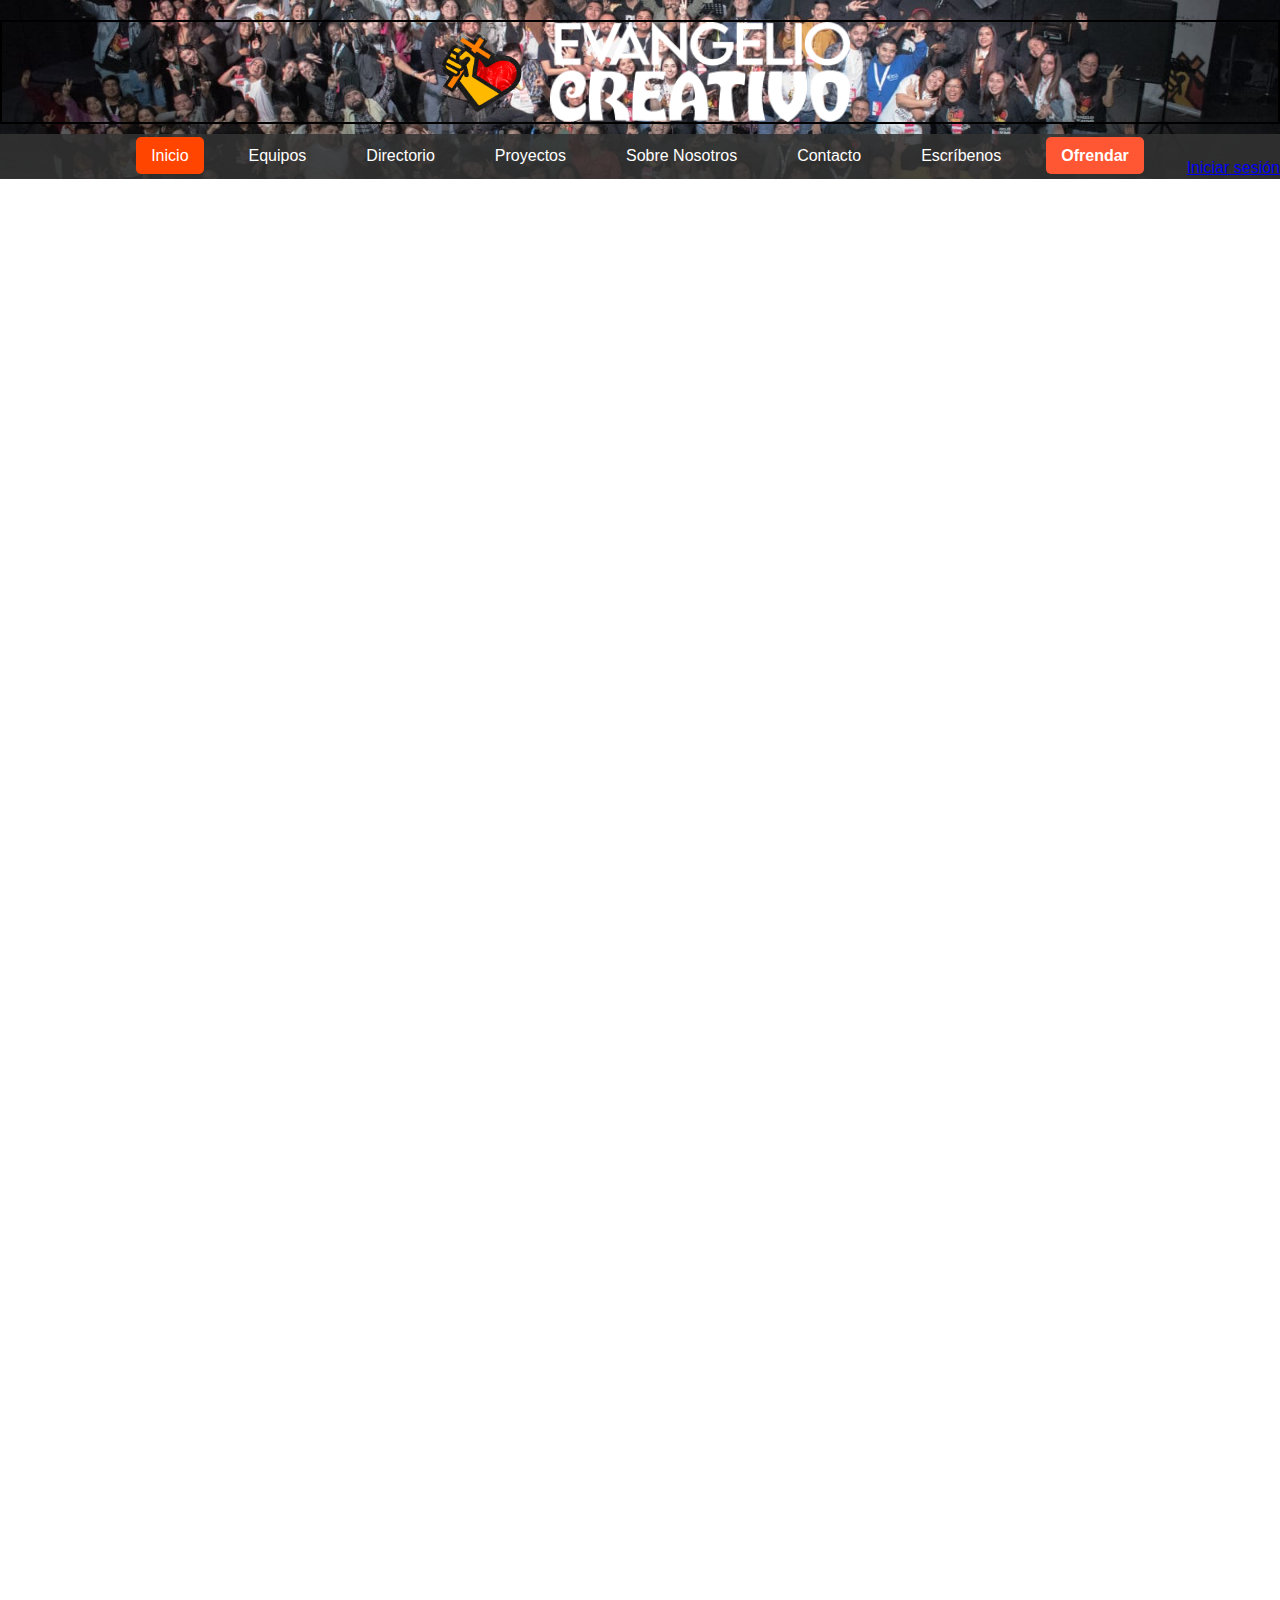
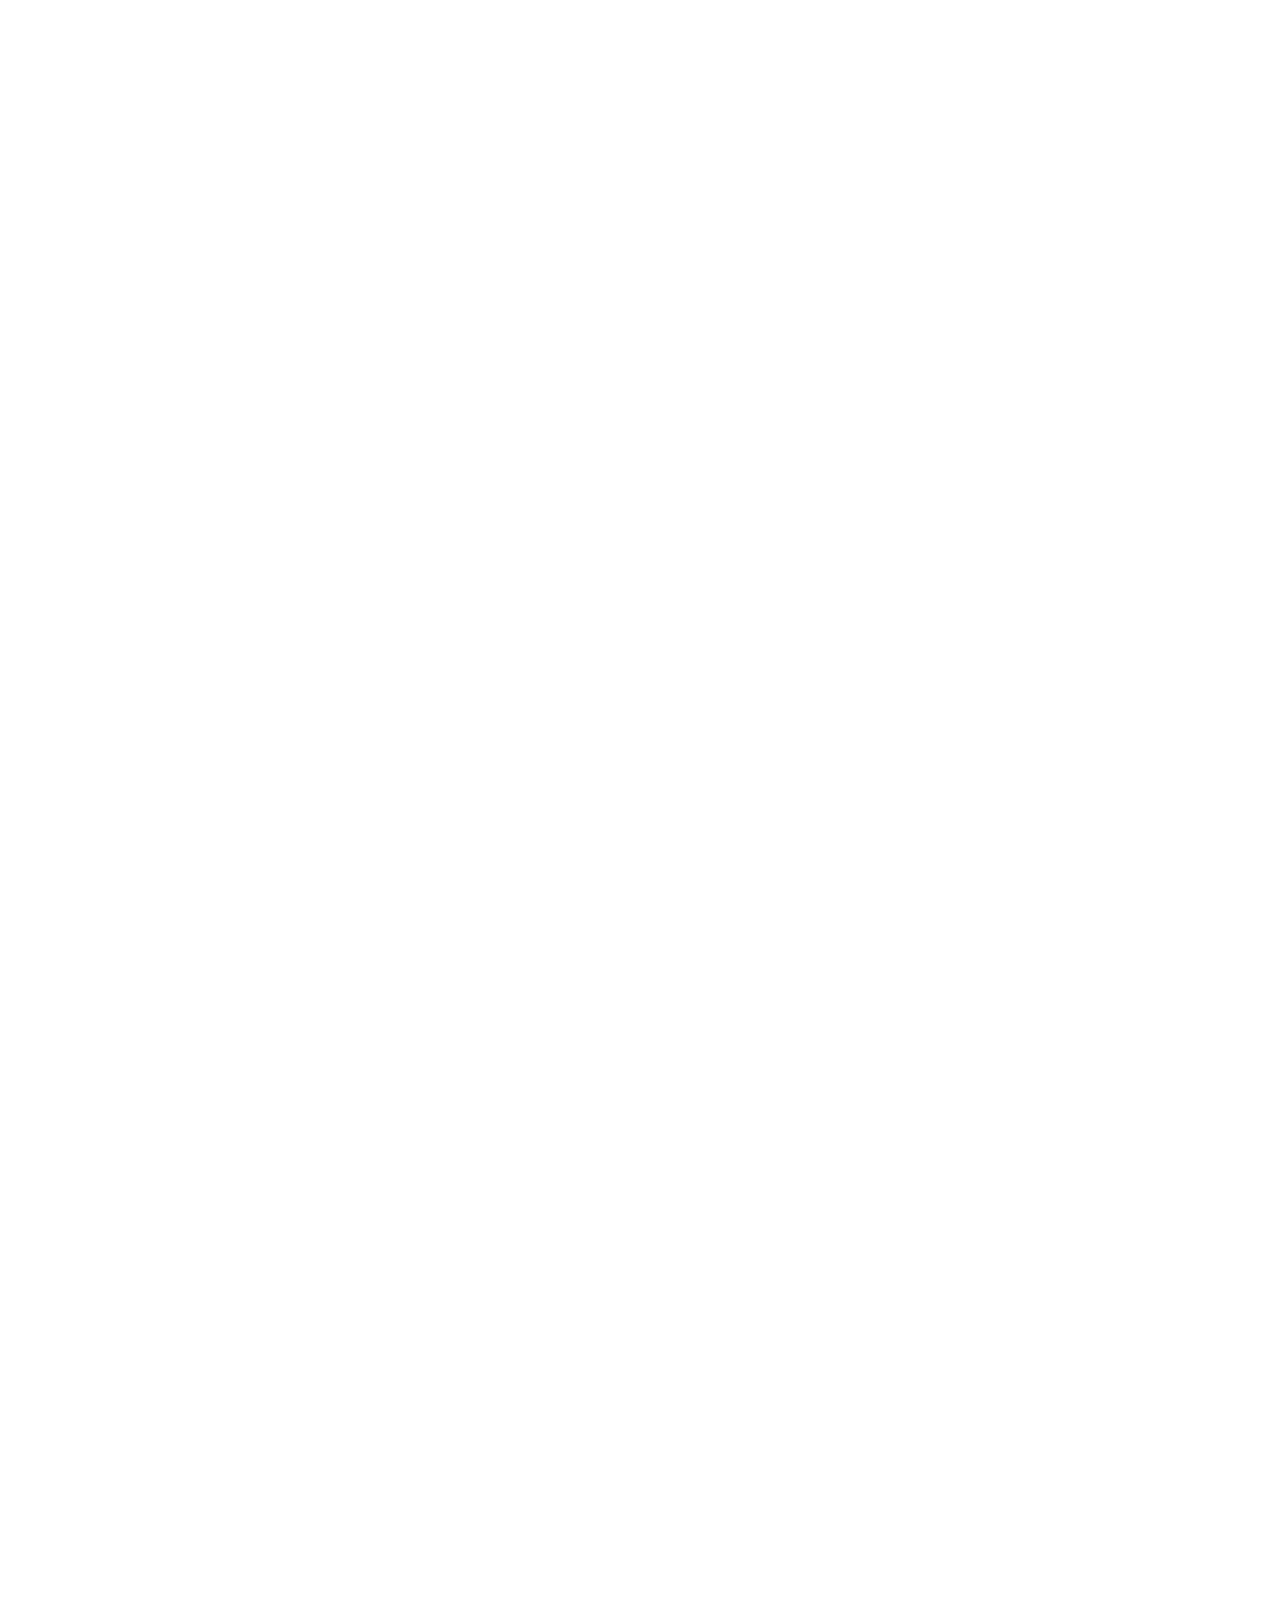
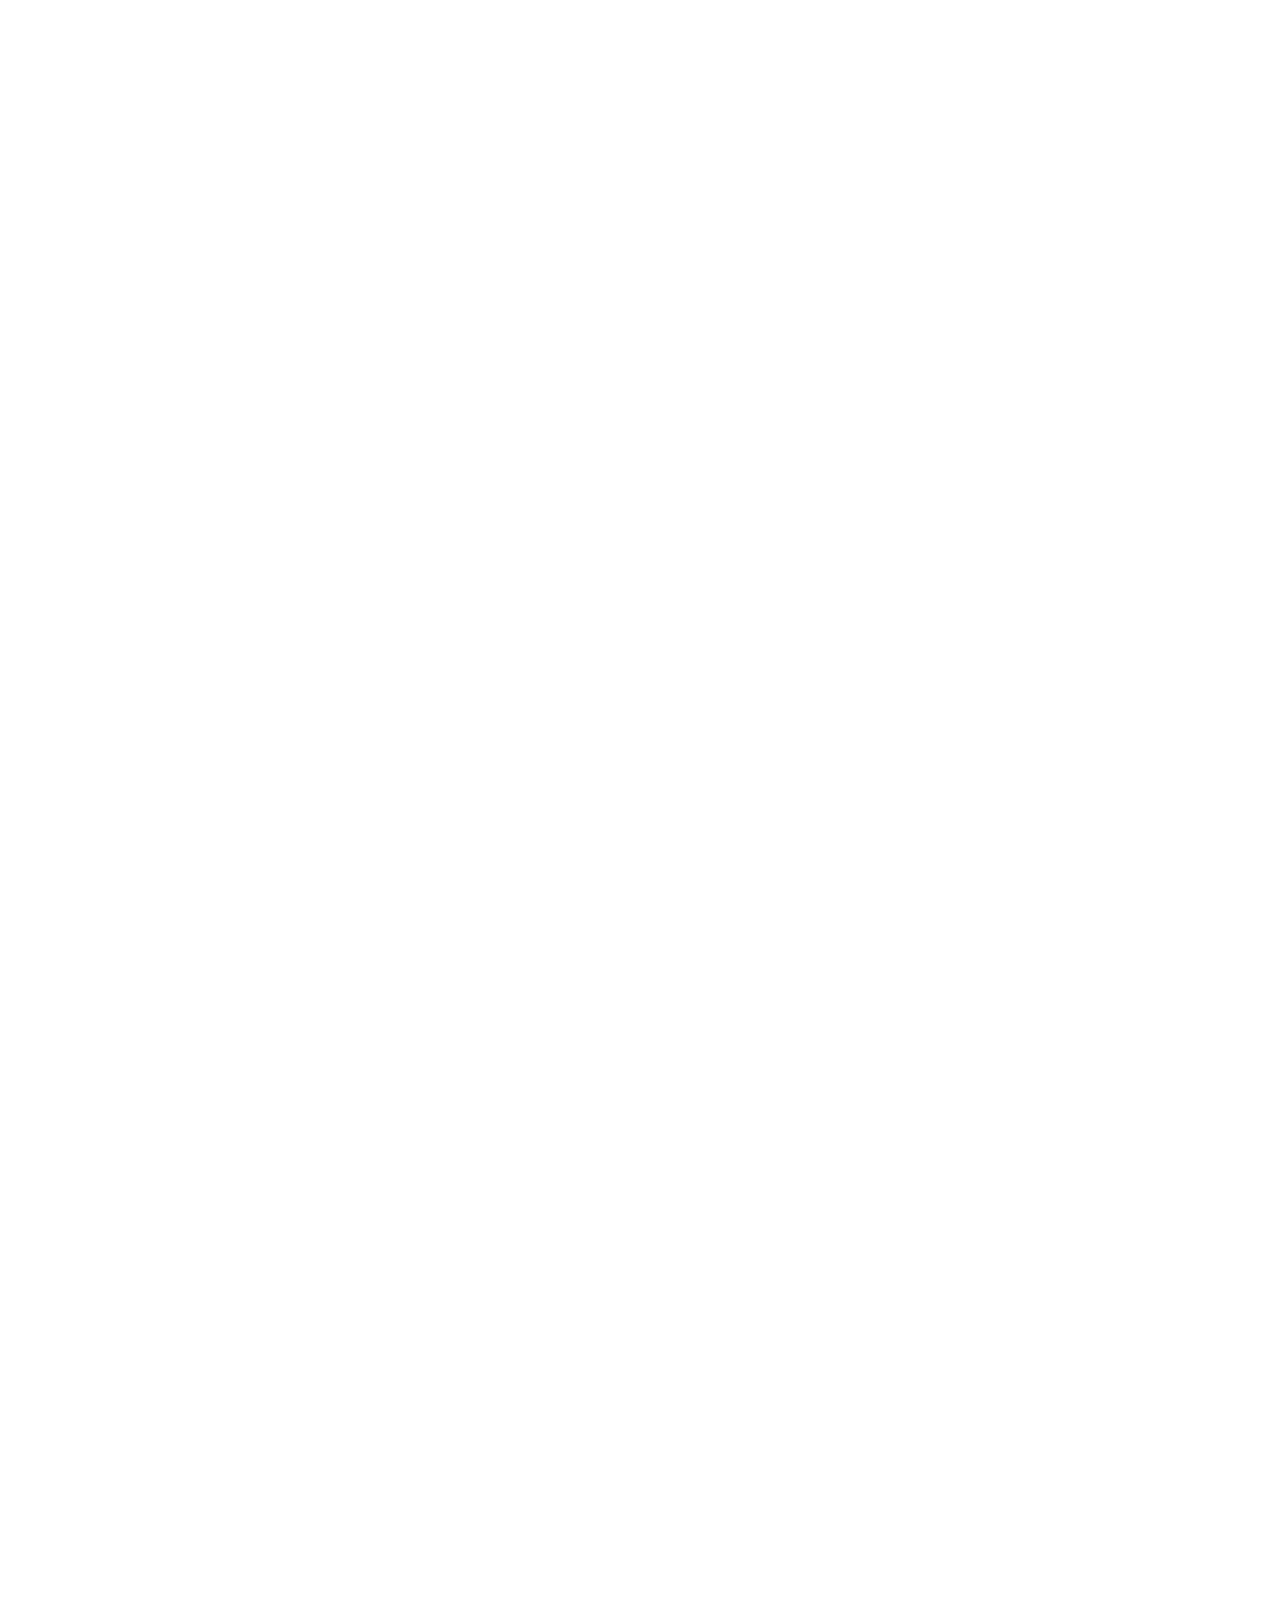
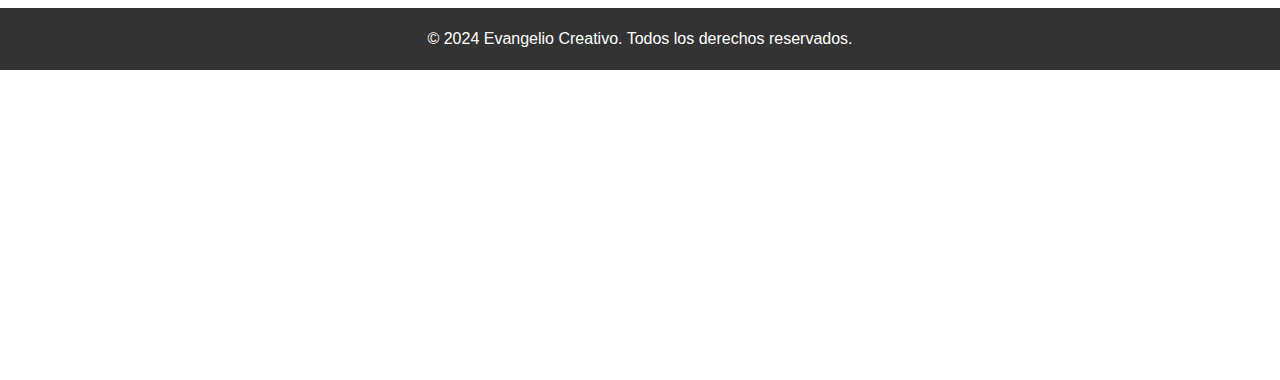
<file: index.html>
<!DOCTYPE html>
<html lang="es">
<head>
    <meta charset="UTF-8">
    <meta name="viewport" content="width=device-width, initial-scale=1.0">
    <title>Inicio - Evangelio Creativo</title>
    <link rel="stylesheet" href="styles/main.css">
    <link rel="icon" href="images/logo-1.png">
</head>
<body>
    <header>
        <div class="header-content">
            <div class="logo-container">
                <img src="images/logo-1.png" alt="Logo de Evangelio Creativo" class="logo">
                <img src="images/Frase-Logo.png" alt="Frase Logo" class="titulo-logo">
            </div>
            <nav>
                <ul>
                    <li><a href="index.html" class="active">Inicio</a></li>
                    <li><a href="equipos.html">Equipos</a></li>
                    <li><a href="equipos.html" onclick="mostrarDirectorio()">Directorio</a></li>
                    <li><a href="proyectos.html">Proyectos</a></li>
                    <li><a href="sobrenosotros.html">Sobre Nosotros</a></li>
                    <li><a href="https://linktr.ee/evangeliocreativo?utm_source=linktree_profile_share&ltsid=21208a88-c72b-49a9-921e-484b0cd20042" target="_blank">Contacto</a></li>
                    <li><a href="escribenos.html">Escríbenos</a></li>
                    <li><a href="ofrendar.html" class="donar-link">Ofrendar</a></li>
                </ul>
                <a href="login.html" class="btn" style="float:right; margin-left:1rem;">Iniciar sesión</a>
</nav>
        </div>
    </header>
    <main>
        <section class="imagenes-interactivas">
            <img src="images/Brochure_EC3_page_1-2_complete_v2.jpg" alt="Brochure Page 1-2" class="interactiva izquierda">
            <img src="images/Brochure_EC3_page_1-1_complete_v2.jpg" alt="Brochure Page 1-1" class="interactiva derecha">
            <div class="video-container">
                <iframe width="672" height="378" src="https://www.youtube.com/embed/9IMWnSJHDIM" frameborder="0" allow="accelerometer; autoplay; encrypted-media; gyroscope; picture-in-picture" allowfullscreen></iframe>
            </div>
            <img src="images/Brochure_EC3_page_2-1_complete.jpg" alt="Brochure Page 2-1" class="interactiva izquierda">
            <img src="images/Brochure_EC3_page_2-2_complete.jpg" alt="Brochure Page 2-2" class="interactiva derecha">
            <div class="video-overlay">
                <iframe width="420" height="235.5" src="https://www.youtube.com/embed/UqKmMqa-MW0" frameborder="0" allow="accelerometer; autoplay; encrypted-media; gyroscope; picture-in-picture" allowfullscreen></iframe>
            </div>
        </section>
    </main>
    <footer>
        <p>&copy; 2024 Evangelio Creativo. Todos los derechos reservados.</p>
    </footer>
    <script src="scripts/main.js"></script>
</body>
</html>
</file>
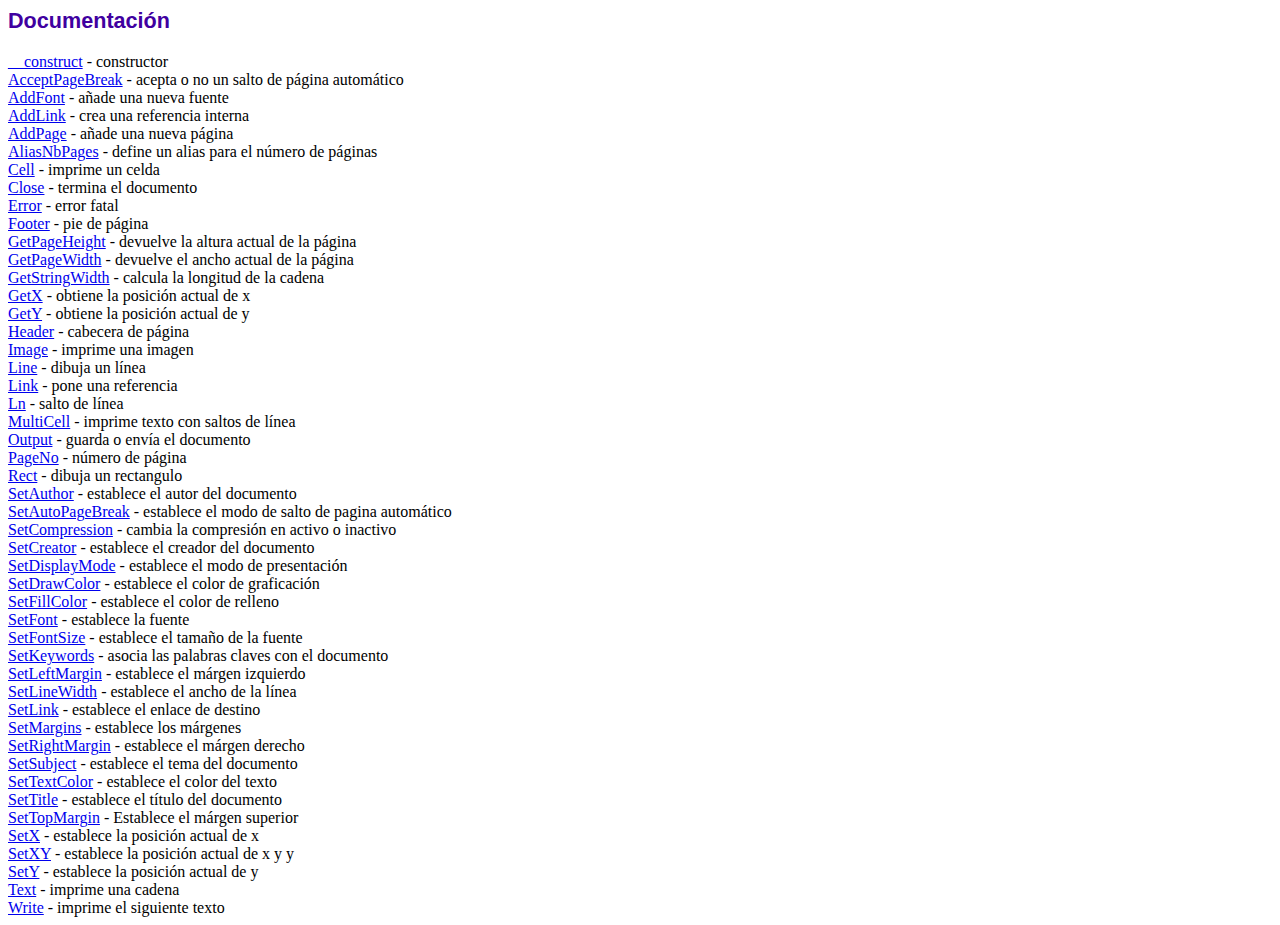
<file: fpdf/doc/index.htm>
<!DOCTYPE html PUBLIC "-//W3C//DTD HTML 4.01 Transitional//EN">
<html>
<head>
<meta http-equiv="Content-Type" content="text/html; charset=UTF-8">
<title>Documentación</title>
<link type="text/css" rel="stylesheet" href="../fpdf.css">
</head>
<body>
<h1>Documentación</h1>
<a href="__construct.htm">__construct</a> - constructor<br>
<a href="acceptpagebreak.htm">AcceptPageBreak</a> - acepta o no un salto de página automático<br>
<a href="addfont.htm">AddFont</a> - añade una nueva fuente<br>
<a href="addlink.htm">AddLink</a> - crea una referencia interna<br>
<a href="addpage.htm">AddPage</a> - añade una nueva página<br>
<a href="aliasnbpages.htm">AliasNbPages</a> - define un alias para el número de páginas<br>
<a href="cell.htm">Cell</a> - imprime un celda<br>
<a href="close.htm">Close</a> - termina el documento<br>
<a href="error.htm">Error</a> - error fatal<br>
<a href="footer.htm">Footer</a> - pie de página<br>
<a href="getpageheight.htm">GetPageHeight</a> - devuelve la altura actual de la página<br>
<a href="getpagewidth.htm">GetPageWidth</a> - devuelve el ancho actual de la página<br>
<a href="getstringwidth.htm">GetStringWidth</a> - calcula la longitud de la cadena<br>
<a href="getx.htm">GetX</a> - obtiene la posición actual de x<br>
<a href="gety.htm">GetY</a> - obtiene la posición actual de y<br>
<a href="header.htm">Header</a> - cabecera de página<br>
<a href="image.htm">Image</a> - imprime una imagen<br>
<a href="line.htm">Line</a> - dibuja un línea<br>
<a href="link.htm">Link</a> - pone una referencia<br>
<a href="ln.htm">Ln</a> - salto de línea<br>
<a href="multicell.htm">MultiCell</a> - imprime texto con saltos de línea<br>
<a href="output.htm">Output</a> - guarda o envía el documento<br>
<a href="pageno.htm">PageNo</a> - número de página<br>
<a href="rect.htm">Rect</a> - dibuja un rectangulo<br>
<a href="setauthor.htm">SetAuthor</a> - establece el autor del documento<br>
<a href="setautopagebreak.htm">SetAutoPageBreak</a> - establece el modo de salto de pagina automático<br>
<a href="setcompression.htm">SetCompression</a> - cambia la compresión en activo o inactivo<br>
<a href="setcreator.htm">SetCreator</a> - establece el creador del documento<br>
<a href="setdisplaymode.htm">SetDisplayMode</a> - establece el modo de presentación<br>
<a href="setdrawcolor.htm">SetDrawColor</a> - establece el color de graficación<br>
<a href="setfillcolor.htm">SetFillColor</a> - establece el color de relleno<br>
<a href="setfont.htm">SetFont</a> - establece la fuente<br>
<a href="setfontsize.htm">SetFontSize</a> - establece el tamaño de la fuente<br>
<a href="setkeywords.htm">SetKeywords</a> - asocia las palabras claves con el documento<br>
<a href="setleftmargin.htm">SetLeftMargin</a> - establece el márgen izquierdo<br>
<a href="setlinewidth.htm">SetLineWidth</a> - establece el ancho de la línea<br>
<a href="setlink.htm">SetLink</a> - establece el enlace de destino<br>
<a href="setmargins.htm">SetMargins</a> - establece los márgenes<br>
<a href="setrightmargin.htm">SetRightMargin</a> - establece el márgen derecho<br>
<a href="setsubject.htm">SetSubject</a> - establece el tema del documento<br>
<a href="settextcolor.htm">SetTextColor</a> - establece el color del texto<br>
<a href="settitle.htm">SetTitle</a> - establece el título del documento<br>
<a href="settopmargin.htm">SetTopMargin</a> - Establece el márgen superior<br>
<a href="setx.htm">SetX</a> - establece la posición actual de x<br>
<a href="setxy.htm">SetXY</a> - establece la posición actual de x y y<br>
<a href="sety.htm">SetY</a> - establece la posición actual de y<br>
<a href="text.htm">Text</a> - imprime una cadena<br>
<a href="write.htm">Write</a> - imprime el siguiente texto<br>
</body>
</html>
</file>
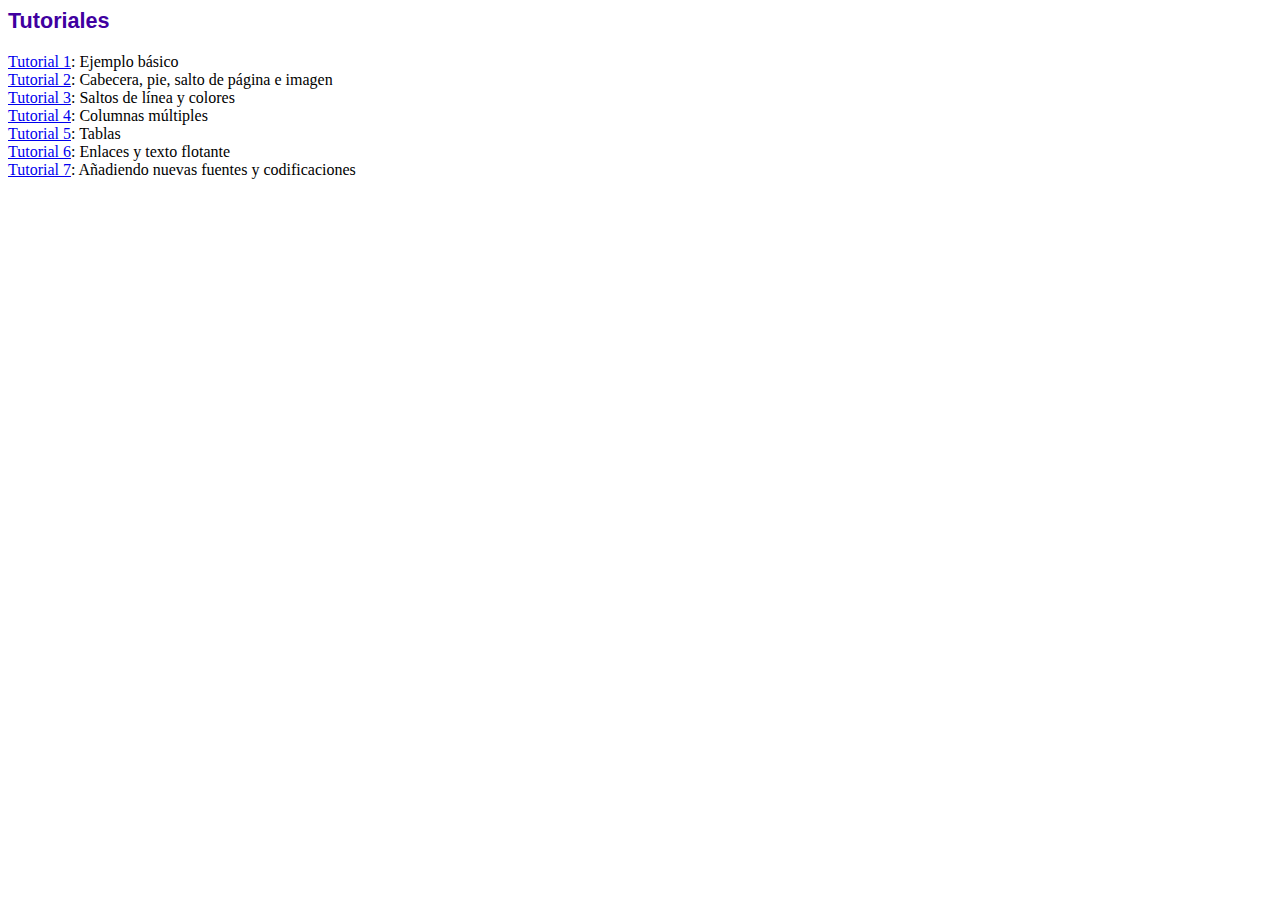
<file: fpdf/tutorial/index.htm>
<!DOCTYPE html PUBLIC "-//W3C//DTD HTML 4.01 Transitional//EN">
<html>
<head>
<meta http-equiv="Content-Type" content="text/html; charset=UTF-8">
<title>Tutoriales</title>
<link type="text/css" rel="stylesheet" href="../fpdf.css">
</head>
<body>
<h1>Tutoriales</h1>
<ul style="list-style-type:none; margin-left:0; padding-left:0">
<li><a href="tuto1.htm">Tutorial 1</a>: Ejemplo básico</li>
<li><a href="tuto2.htm">Tutorial 2</a>: Cabecera, pie, salto de página e imagen</li>
<li><a href="tuto3.htm">Tutorial 3</a>: Saltos de línea y colores</li>
<li><a href="tuto4.htm">Tutorial 4</a>: Columnas múltiples</li>
<li><a href="tuto5.htm">Tutorial 5</a>: Tablas</li>
<li><a href="tuto6.htm">Tutorial 6</a>: Enlaces y texto flotante</li>
<li><a href="tuto7.htm">Tutorial 7</a>: Añadiendo nuevas fuentes y codificaciones</li>
</ul>
</body>
</html>
</file>
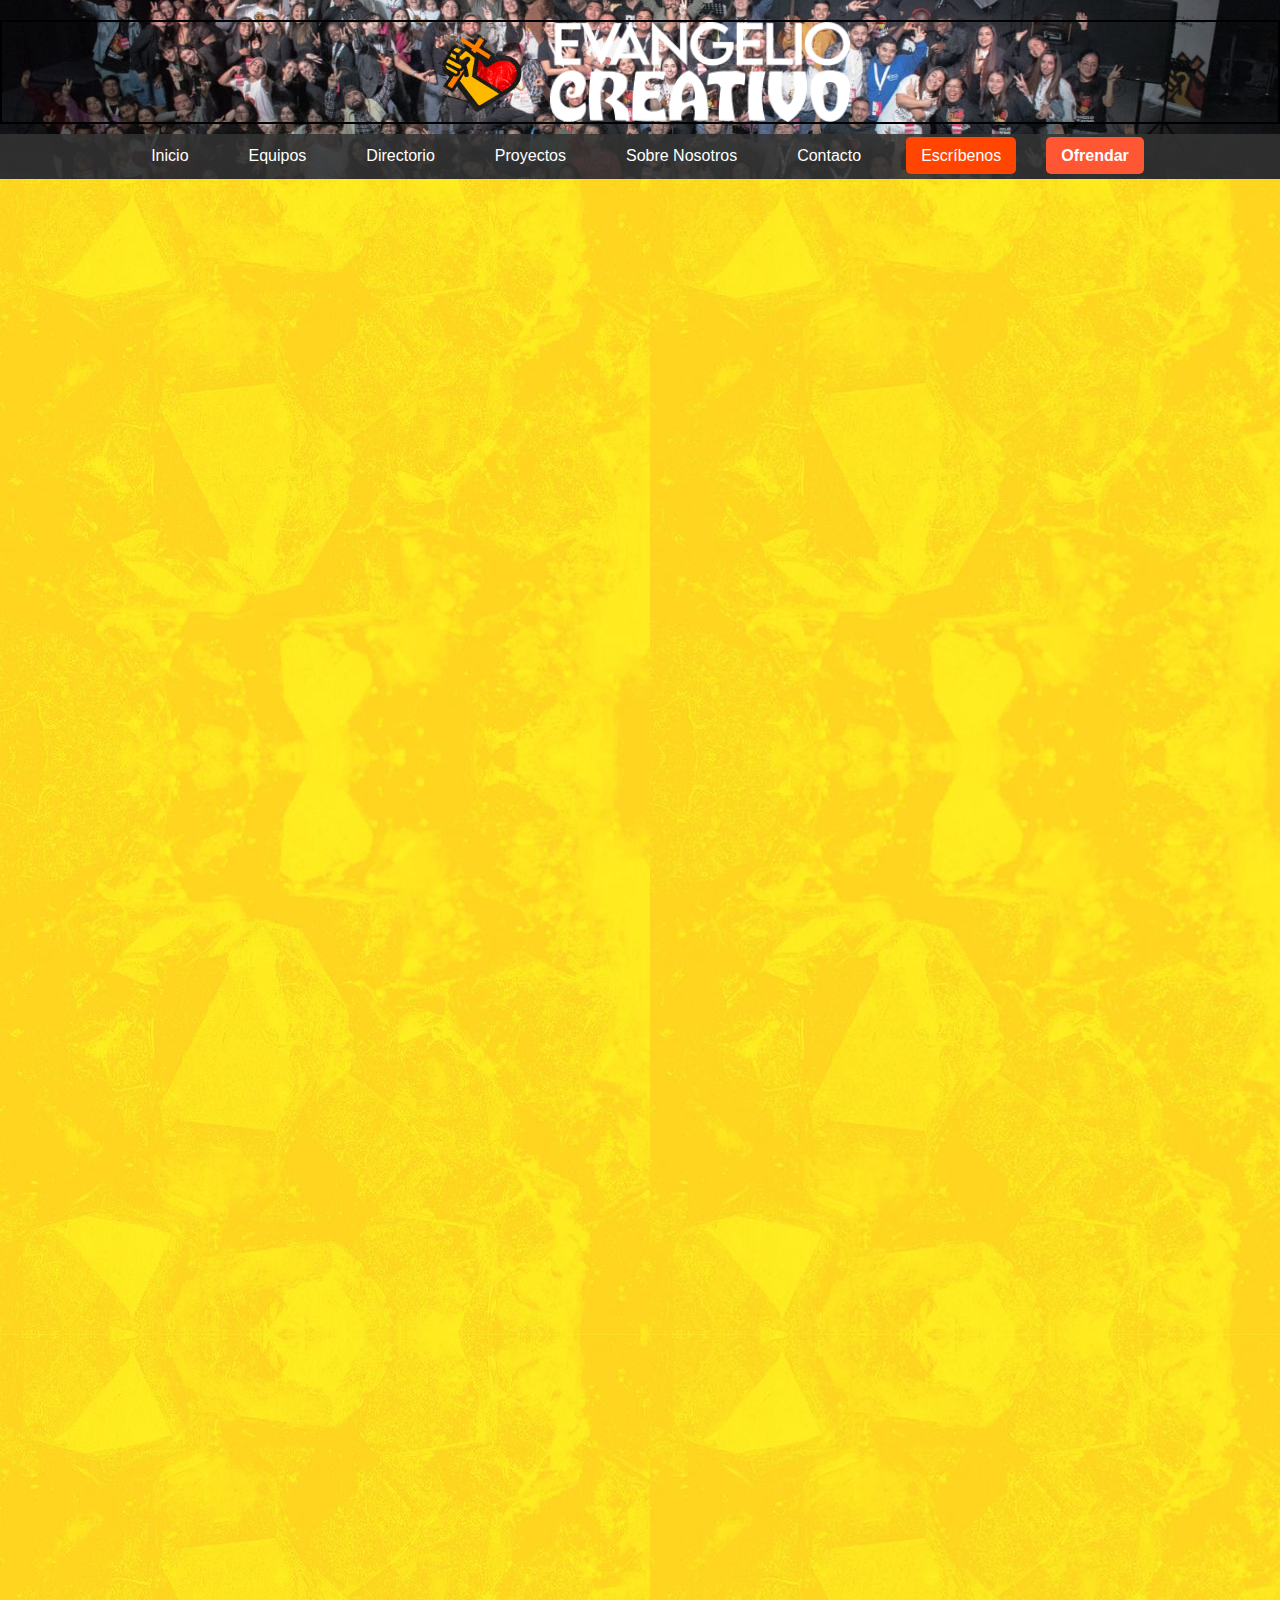
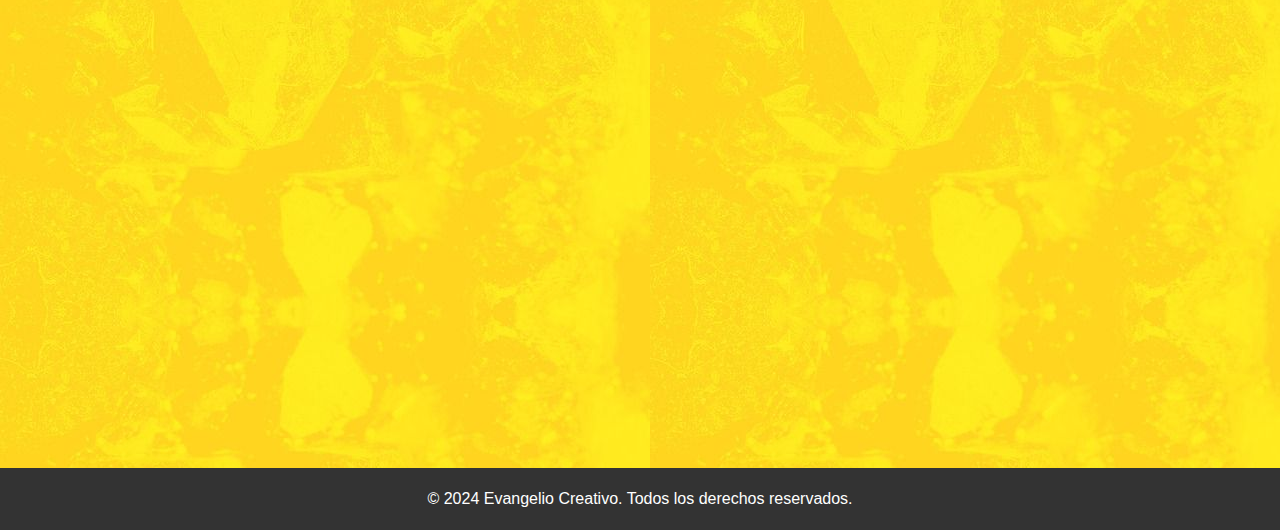
<file: escribenos.html>
<!DOCTYPE html>
<html lang="es">
<head>
    <meta charset="UTF-8">
    <meta name="viewport" content="width=device-width, initial-scale=1.0">
    <title>Escríbenos - Evangelio Creativo</title>
    <link rel="stylesheet" href="styles/main.css">
    <link rel="icon" href="images/logo-1.png">
</head>
<body>
    <header>
        <div class="header-content">
            <div class="logo-container">
                <img src="images/logo-1.png" alt="Logo de Evangelio Creativo" class="logo">
                <img src="images/Frase-Logo.png" alt="Frase Logo" class="titulo-logo">
            </div>
            <nav>
                <ul>
                    <li><a href="index.html">Inicio</a></li>
                    <li><a href="equipos.html">Equipos</a></li>
                    <li><a href="equipos.html" onclick="mostrarDirectorio()">Directorio</a></li>
                    <li><a href="proyectos.html">Proyectos</a></li>
                    <li><a href="sobrenosotros.html">Sobre Nosotros</a></li>
                    <li><a href="https://linktr.ee/evangeliocreativo?utm_source=linktree_profile_share&ltsid=21208a88-c72b-49a9-921e-484b0cd20042" target="_blank">Contacto</a></li>
                    <li><a href="escribenos.html" class="active">Escríbenos</a></li>
                    <li><a href="ofrendar.html" class="donar-link">Ofrendar</a></li>
                </ul>
            </nav>
        </div>
    </header>
    <main>
        <section id="escribenos">
            <iframe src="https://docs.google.com/forms/d/e/1FAIpQLSffCHmX04xE56S7Kxece6s28HJDzEfrpHGUXrKMN7PsknNQPQ/viewform?embedded=true" width="640" height="1645" frameborder="0" marginheight="0" marginwidth="0">Cargando…</iframe>
        </section>
    </main>
    <footer>
        <p>&copy; 2024 Evangelio Creativo. Todos los derechos reservados.</p>
    </footer>
</body>
</html>
</file>
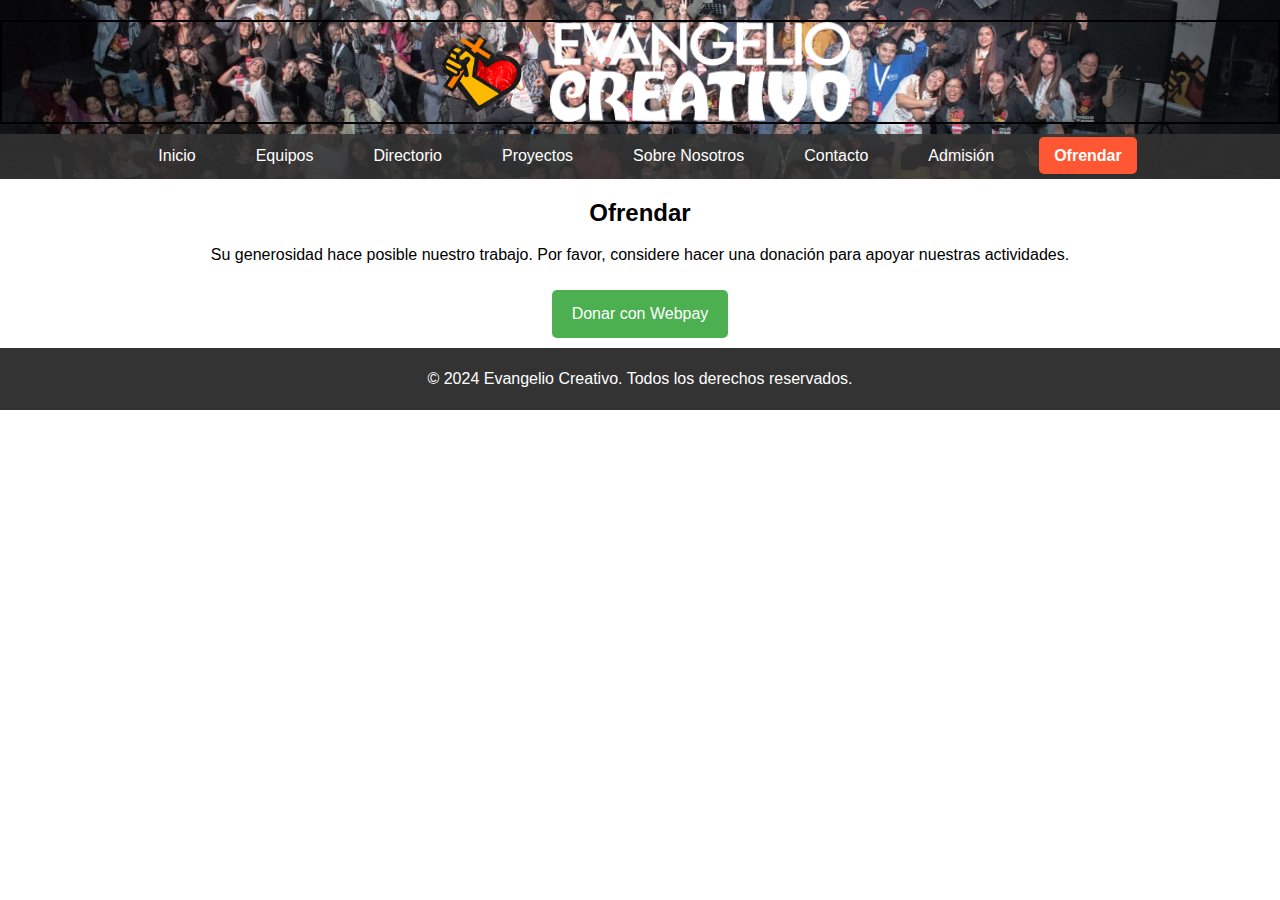
<file: ofrendar.html>
<!DOCTYPE html>
<html lang="es">
<head>
    <meta charset="UTF-8">
    <meta name="viewport" content="width=device-width, initial-scale=1.0">
    <title>Ofrendar - Evangelio Creativo</title>
    <link rel="stylesheet" href="styles/main.css">
    <link rel="icon" href="images/logo-1.png">
</head>
<body>
    <header>
        <div class="header-content">
            <div class="logo-container">
                <img src="images/logo-1.png" alt="Logo de Evangelio Creativo" class="logo">
                <img src="images/Frase-Logo.png" alt="Frase Logo" class="titulo-logo">
            </div>
            <nav>
                <ul>
                    <li><a href="index.html">Inicio</a></li>
                    <li><a href="equipos.html">Equipos</a></li>
                    <li><a href="equipos.html" onclick="mostrarDirectorio()">Directorio</a></li>
                    <li><a href="proyectos.html">Proyectos</a></li>
                    <li><a href="sobrenosotros.html">Sobre Nosotros</a></li>
                    <li><a href="https://linktr.ee/evangeliocreativo?utm_source=linktree_profile_share&ltsid=21208a88-c72b-49a9-921e-484b0cd20042" target="_blank">Contacto</a></li>
                    <li><a href="admision.html">Admisión</a></li>
                    <li><a href="ofrendar.html" class="active donar-link">Ofrendar</a></li>
                </ul>
            </nav>
        </div>
    </header>
    <main>
        <section id="ofrendar">
            <h2>Ofrendar</h2>
            <p>Su generosidad hace posible nuestro trabajo. Por favor, considere hacer una donación para apoyar nuestras actividades.</p>
            <form action="https://webpay.com" method="post" target="_blank">
                <input type="hidden" name="merchant_id" value="YOUR_WEBPAY_MERCHANT_ID">
                <input type="hidden" name="amount" value="DONATION_AMOUNT">
                <input type="submit" value="Donar con Webpay" class="donar-boton">
            </form>
        </section>
    </main>
    <footer>
        <p>&copy; 2024 Evangelio Creativo. Todos los derechos reservados.</p>
    </footer>
</body>
</html>
</file>
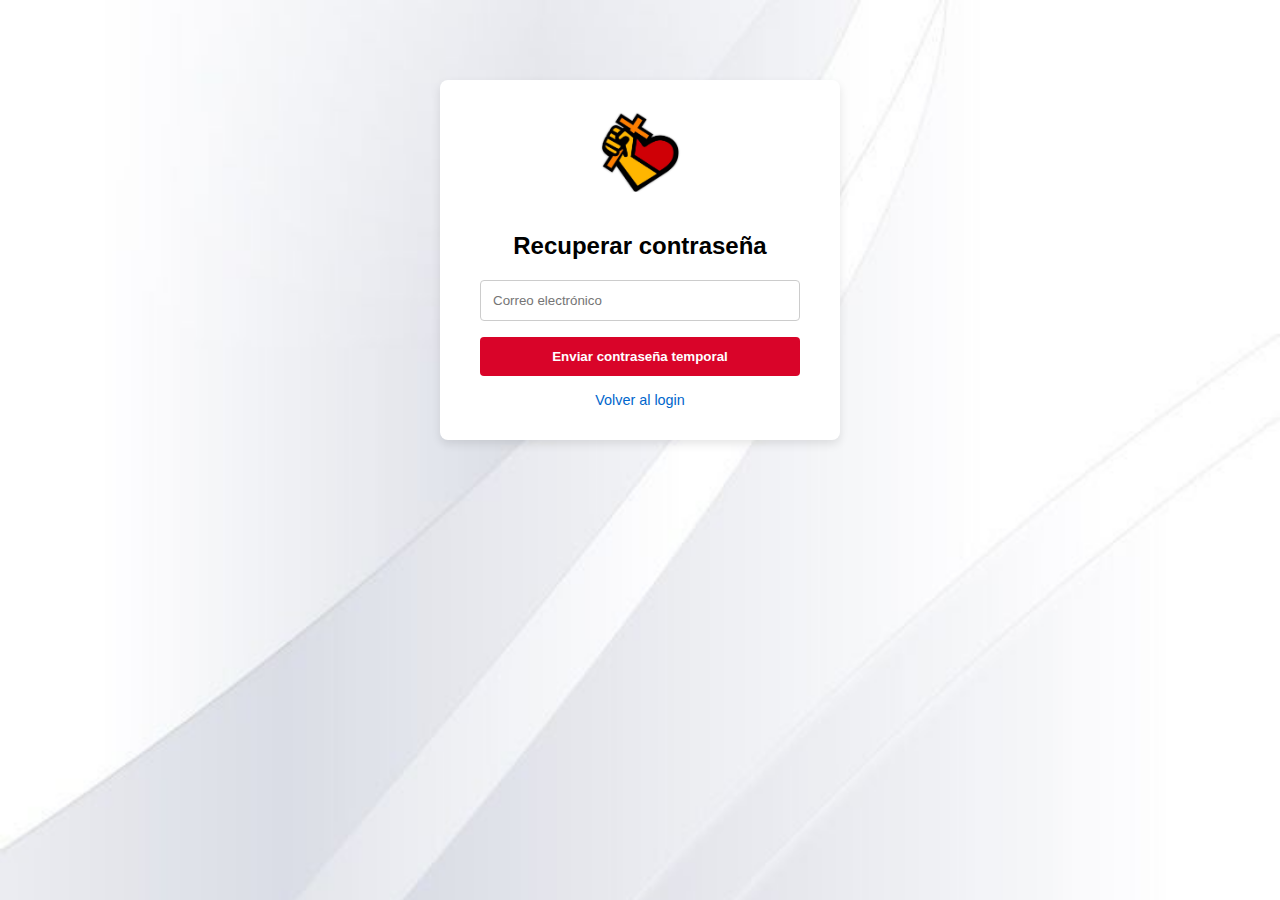
<file: recuperar.html>
<!DOCTYPE html>
<html lang="es">
<head>
  <meta charset="UTF-8" />
  <meta name="viewport" content="width=device-width, initial-scale=1.0"/>
  <title>Recuperar contraseña</title>
  <link rel="stylesheet" href="styles/main.css">
  <style>
    body {
        background-image: url('images/Fondo-blanco.jpeg');
        background-size: cover;
        margin: 0;
        font-family: Arial, sans-serif;
    }
    .recuperar-container {
        width: 100%;
        max-width: 400px;
        margin: 5rem auto;
        background-color: #fff;
        padding: 2rem;
        box-shadow: 0 4px 10px rgba(0,0,0,0.1);
        border-radius: 8px;
        text-align: center;
        box-sizing: border-box;
    }
    .recuperar-container img {
        width: 90px;
        margin-bottom: 1rem;
    }
    .recuperar-container form {
        display: flex;
        flex-direction: column;
        align-items: center;
    }
    .recuperar-container input,
    .recuperar-container button {
        width: 100%;
        max-width: 320px;
        box-sizing: border-box;
        padding: 0.75rem;
        margin-bottom: 1rem;
        border-radius: 4px;
        border: 1px solid #ccc;
    }
    .recuperar-container button {
        background-color: #d90429;
        border: none;
        color: white;
        font-weight: bold;
        cursor: pointer;
    }
    .recuperar-container button:hover {
        background-color: #a9031e;
    }
    .recuperar-container a {
        font-size: 0.9rem;
        color: #0066cc;
        text-decoration: none;
    }
    .recuperar-container a:hover {
        text-decoration: underline;
    }
  </style>
</head>
<body>
  <main class="recuperar-container">
    <img src="images/LogoEC.png" alt="Logo EC">
    <h2>Recuperar contraseña</h2>
    <form action="recuperar_password.php" method="POST">
      <input type="email" name="correo" placeholder="Correo electrónico" required>
      <button type="submit">Enviar contraseña temporal</button>
      <a href="login.html">Volver al login</a>
    </form>
  </main>
</body>
</html>
</file>
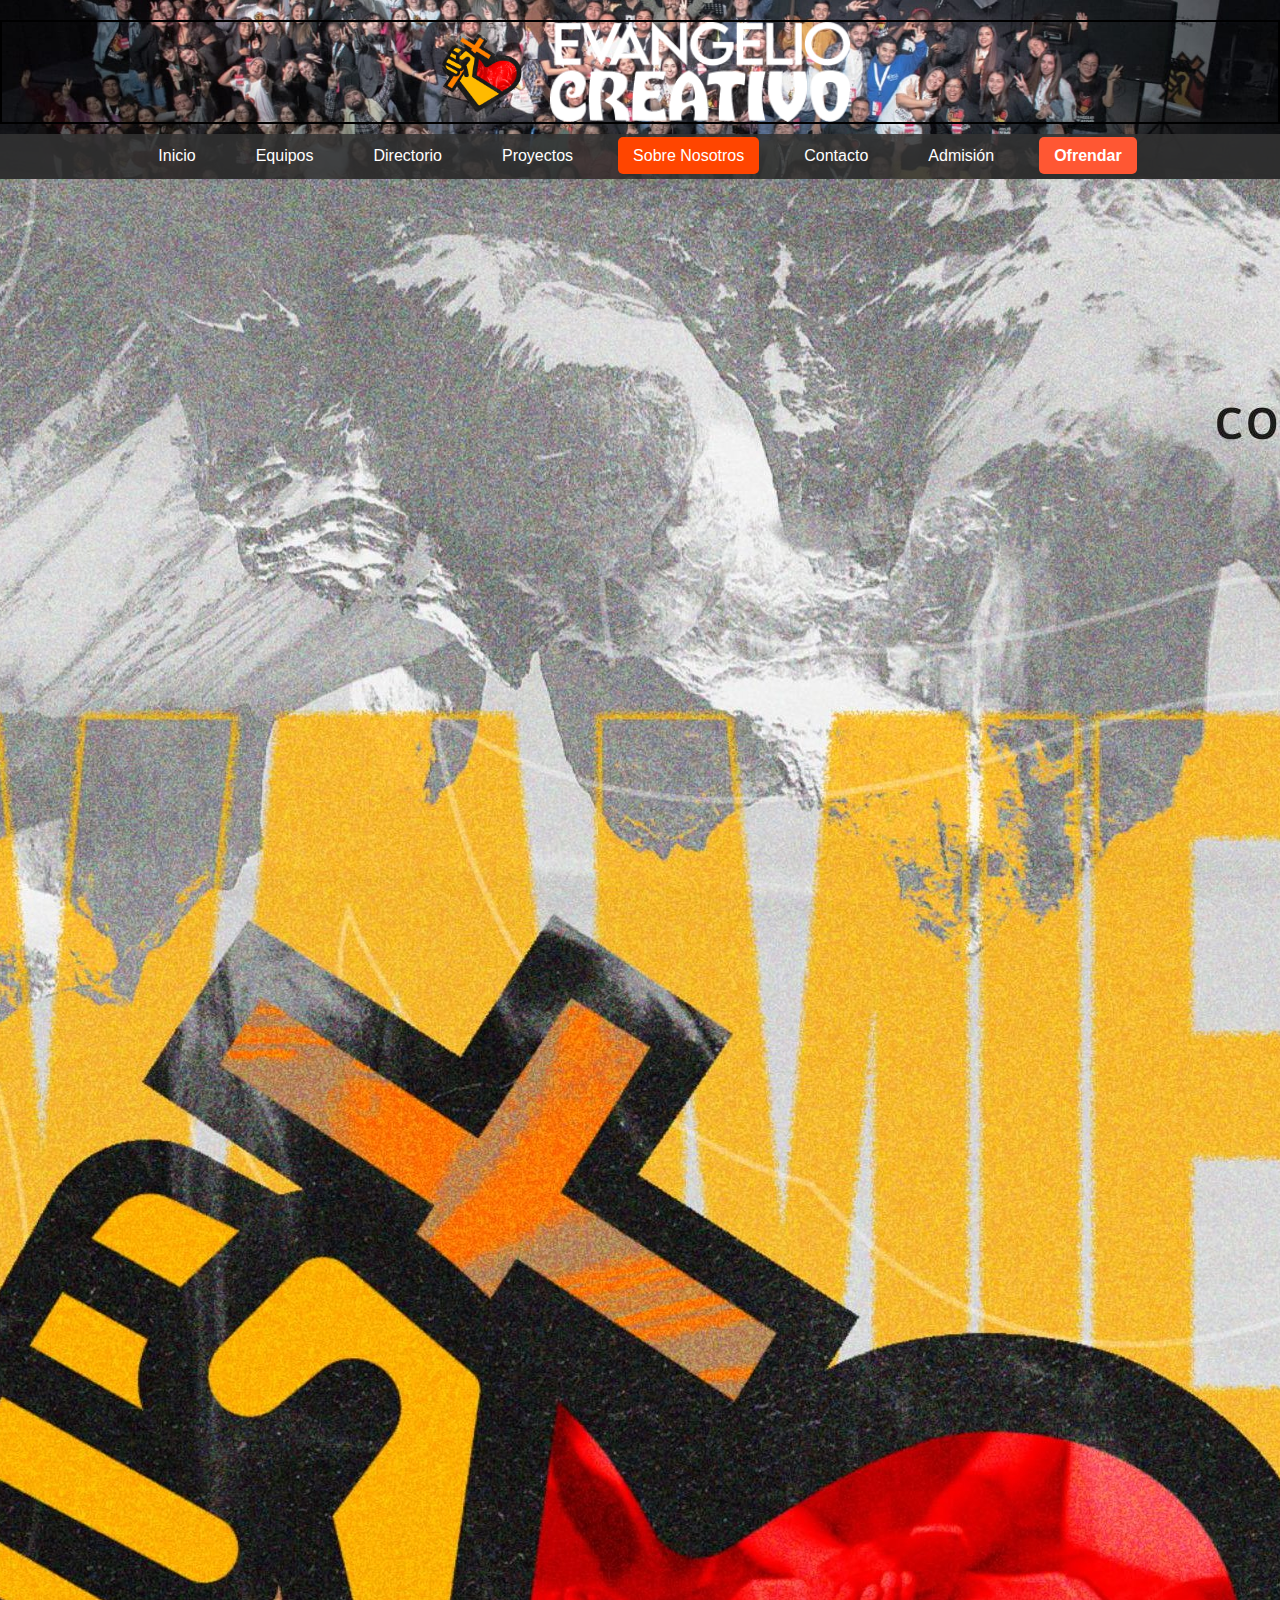
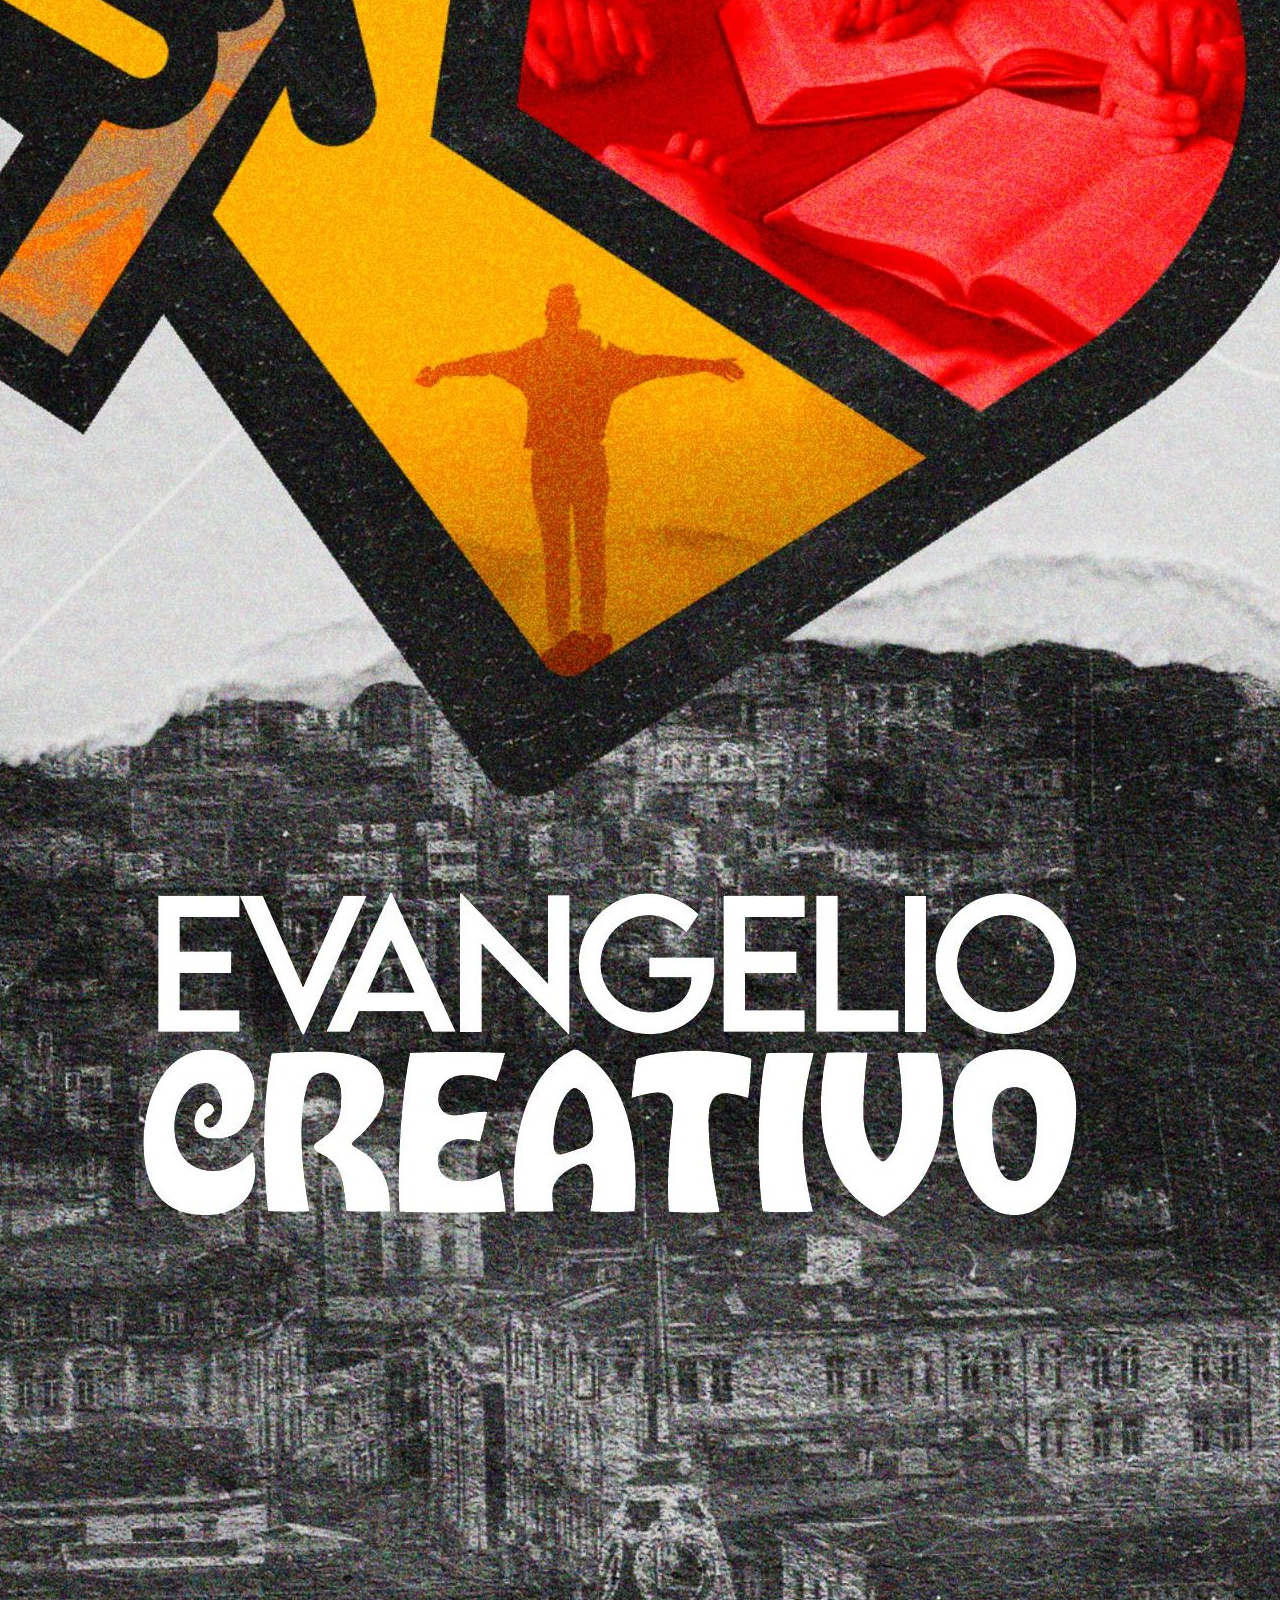
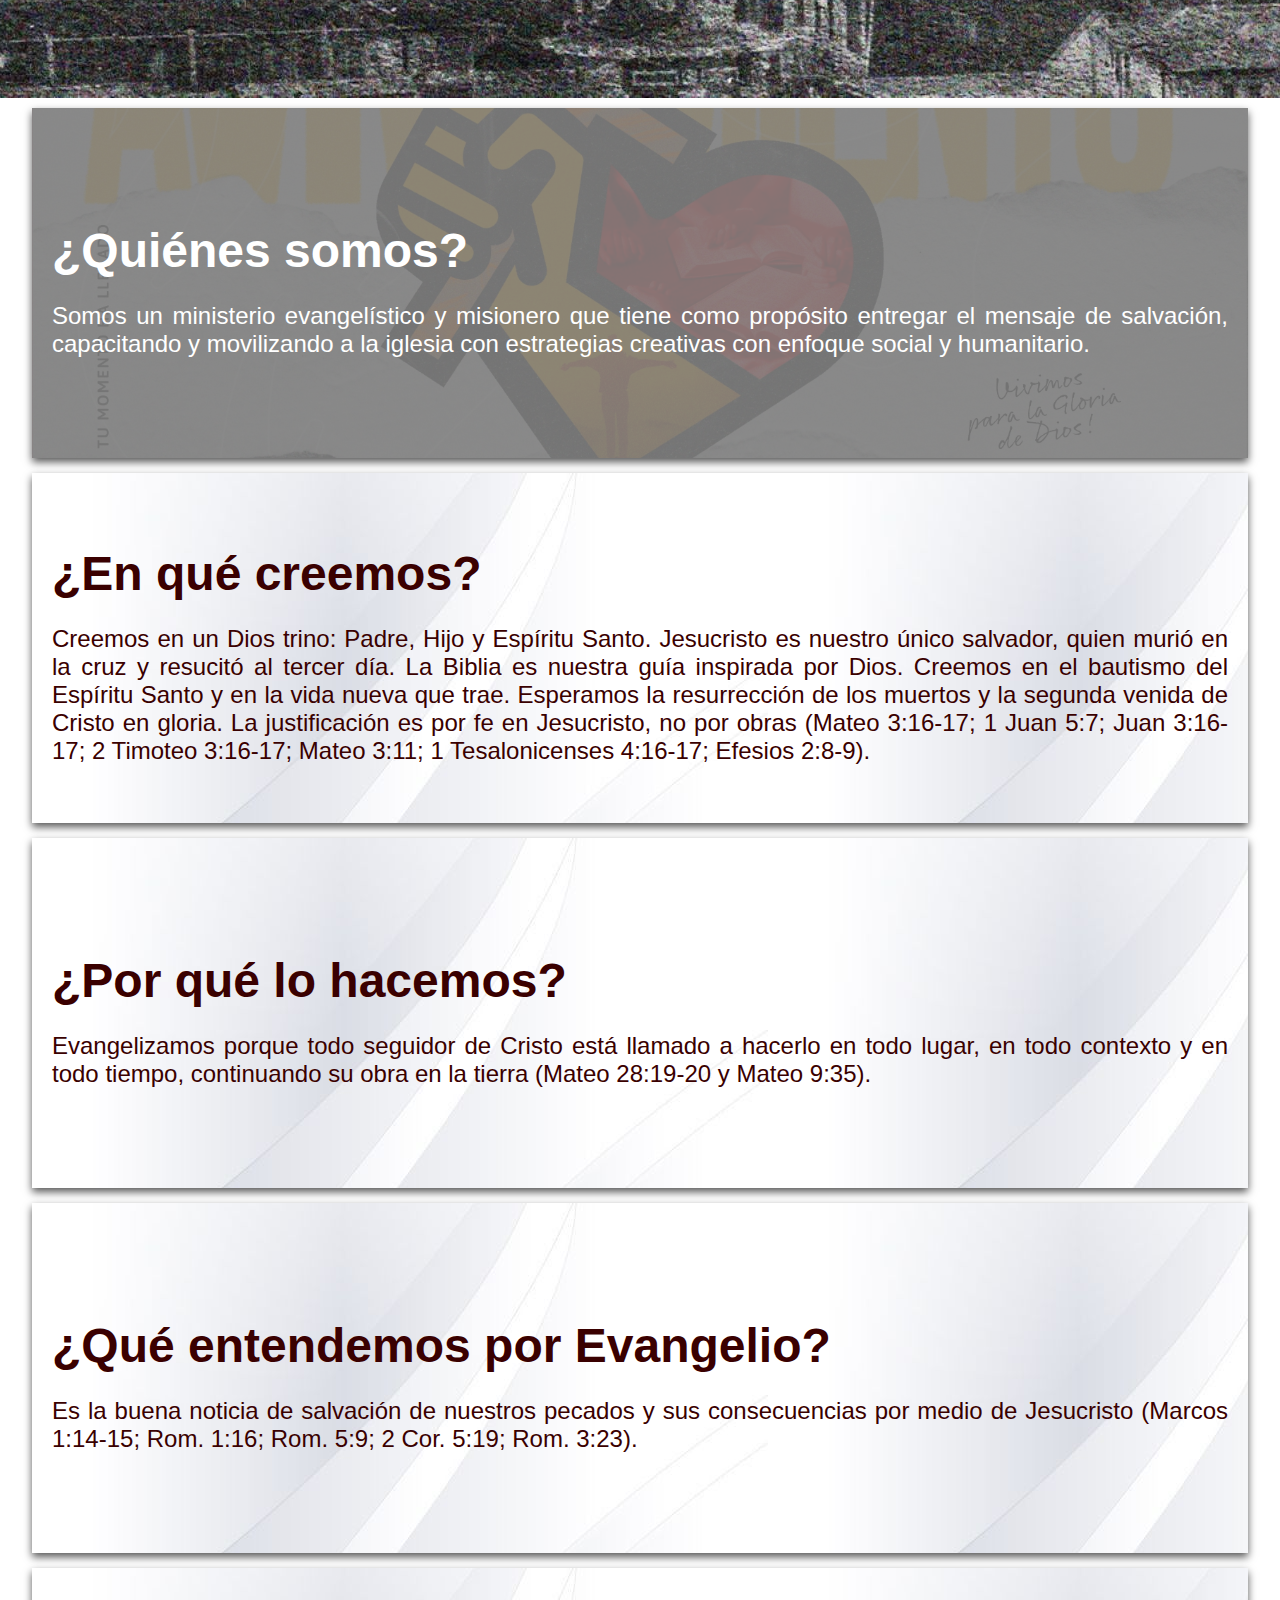
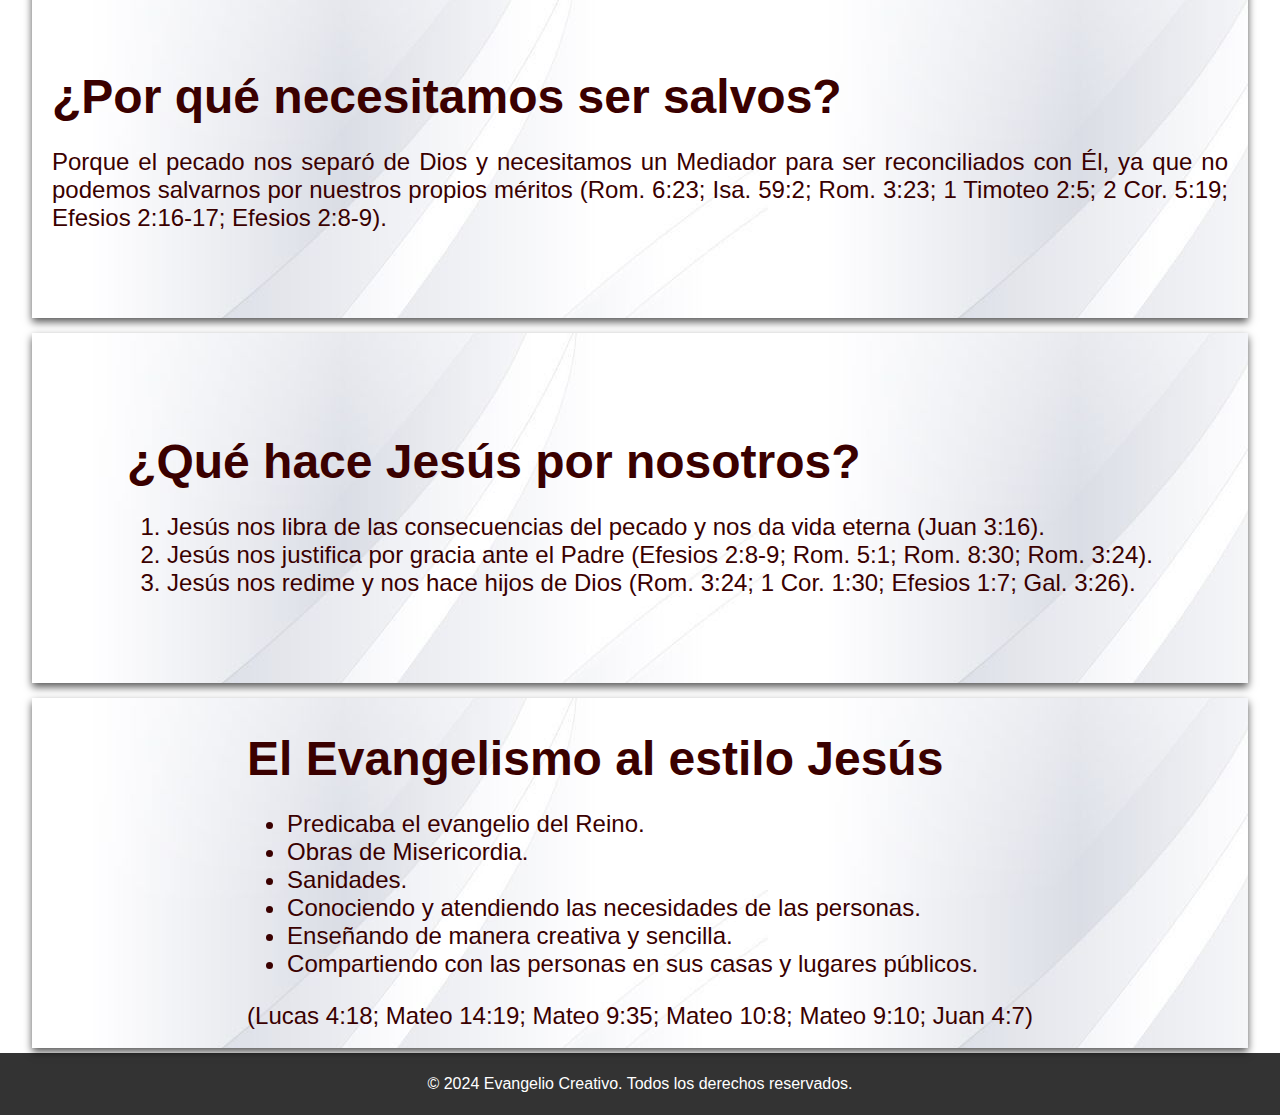
<file: sobrenosotros.html>
<!DOCTYPE html>
<html lang="es">
<head>
    <meta charset="UTF-8">
    <meta name="viewport" content="width=device-width, initial-scale=1.0">
    <title>Sobre Nosotros - Evangelio Creativo</title>
    <link rel="stylesheet" href="styles/main.css">
    <link rel="icon" href="images/logo-1.png">
</head>
<body>
    <header>
        <div class="header-content">
            <div class="logo-container">
                <img src="images/logo-1.png" alt="Logo de Evangelio Creativo" class="logo">
                <img src="images/Frase-Logo.png" alt="Frase Logo" class="titulo-logo">
            </div>
            <nav>
                <ul>
                    <li><a href="index.html">Inicio</a></li>
                    <li><a href="equipos.html">Equipos</a></li>
                    <li><a href="equipos.html" onclick="mostrarDirectorio()">Directorio</a></li>
                    <li><a href="proyectos.html">Proyectos</a></li>
                    <li><a href="sobrenosotros.html" class="active">Sobre Nosotros</a></li>
                    <li><a href="https://linktr.ee/evangeliocreativo?utm_source=linktree_profile_share&ltsid=21208a88-c72b-49a9-921e-484b0cd20042" target="_blank">Contacto</a></li>
                    <li><a href="admision.html">Admisión</a></li>
                    <li><a href="ofrendar.html" class="donar-link">Ofrendar</a></li>
                </ul>
            </nav>
        </div>
    </header>
    <main>
        <div class="sections-container">
            <img src="images/Brochure_EC3_page_1-2_complete_v2.jpg" class="img-sobre-nos">
            <section class="section about-us">
                <div class="content">
                    <h2>¿Quiénes somos?</h2>
                    <p>Somos un ministerio evangelístico y misionero que tiene como propósito entregar el mensaje de salvación, capacitando y movilizando a la iglesia con estrategias creativas con enfoque social y humanitario.</p>
                </div>
            </section>
            <section class="section our-mission">
                <div class="content">
                    <h2>¿En qué creemos?</h2>
                    <p>Creemos en un Dios trino: Padre, Hijo y Espíritu Santo. Jesucristo es nuestro único salvador, quien murió en la cruz y resucitó al tercer día. La Biblia es nuestra guía inspirada por Dios. Creemos en el bautismo del Espíritu Santo y en la vida nueva que trae. Esperamos la resurrección de los muertos y la segunda venida de Cristo en gloria. La justificación es por fe en Jesucristo, no por obras (Mateo 3:16-17; 1 Juan 5:7; Juan 3:16-17; 2 Timoteo 3:16-17; Mateo 3:11; 1 Tesalonicenses 4:16-17; Efesios 2:8-9).</p>
                </div>
            </section>
            <section class="section our-strategy">
                <div class="content">
                    <h2>¿Por qué lo hacemos?</h2>
                    <p>Evangelizamos porque todo seguidor de Cristo está llamado a hacerlo en todo lugar, en todo contexto y en todo tiempo, continuando su obra en la tierra (Mateo 28:19-20 y Mateo 9:35).</p>
                </div>
            </section>
            <section class="section contact-us">
                <div class="content">
                    <h2>¿Qué entendemos por Evangelio?</h2>
                    <p>Es la buena noticia de salvación de nuestros pecados y sus consecuencias por medio de Jesucristo (Marcos 1:14-15; Rom. 1:16; Rom. 5:9; 2 Cor. 5:19; Rom. 3:23).</p>
                </div>
            </section>
            <section class="section why-salvation">
                <div class="content">
                    <h2>¿Por qué necesitamos ser salvos?</h2>
                    <p>
                        Porque el pecado nos separó de Dios y necesitamos un Mediador para ser reconciliados con Él, ya que no podemos salvarnos por nuestros propios méritos (Rom. 6:23; Isa. 59:2; Rom. 3:23; 1 Timoteo 2:5; 2 Cor. 5:19; Efesios 2:16-17; Efesios 2:8-9).
                    </p>
                </div>
            </section>
            <section class="section what-jesus-does">
                <div class="content">
                    <h2>¿Qué hace Jesús por nosotros?</h2>
                    <ol>
                        <li>Jesús nos libra de las consecuencias del pecado y nos da vida eterna (Juan 3:16).</li>
                        <li>Jesús nos justifica por gracia ante el Padre (Efesios 2:8-9; Rom. 5:1; Rom. 8:30; Rom. 3:24).</li>
                        <li>Jesús nos redime y nos hace hijos de Dios (Rom. 3:24; 1 Cor. 1:30; Efesios 1:7; Gal. 3:26).</li>
                    </ol>
                </div>
            </section>
            <section class="section evangelism-style">
                <div class="content">
                    <h2>El Evangelismo al estilo Jesús</h2>
                    <ul>
                        <li>Predicaba el evangelio del Reino.</li>
                        <li>Obras de Misericordia.</li>
                        <li>Sanidades.</li>
                        <li>Conociendo y atendiendo las necesidades de las personas.</li>
                        <li>Enseñando de manera creativa y sencilla.</li>
                        <li>Compartiendo con las personas en sus casas y lugares públicos.</li>
                    </ul>
                    <p>(Lucas 4:18; Mateo 14:19; Mateo 9:35; Mateo 10:8; Mateo 9:10; Juan 4:7)</p>
                </div>
            </section>
        </div>
    </main>
    <footer>
        <p>&copy; 2024 Evangelio Creativo. Todos los derechos reservados.</p>
    </footer>
    <script src="scripts/main.js"></script>
</body>
</html>
</file>
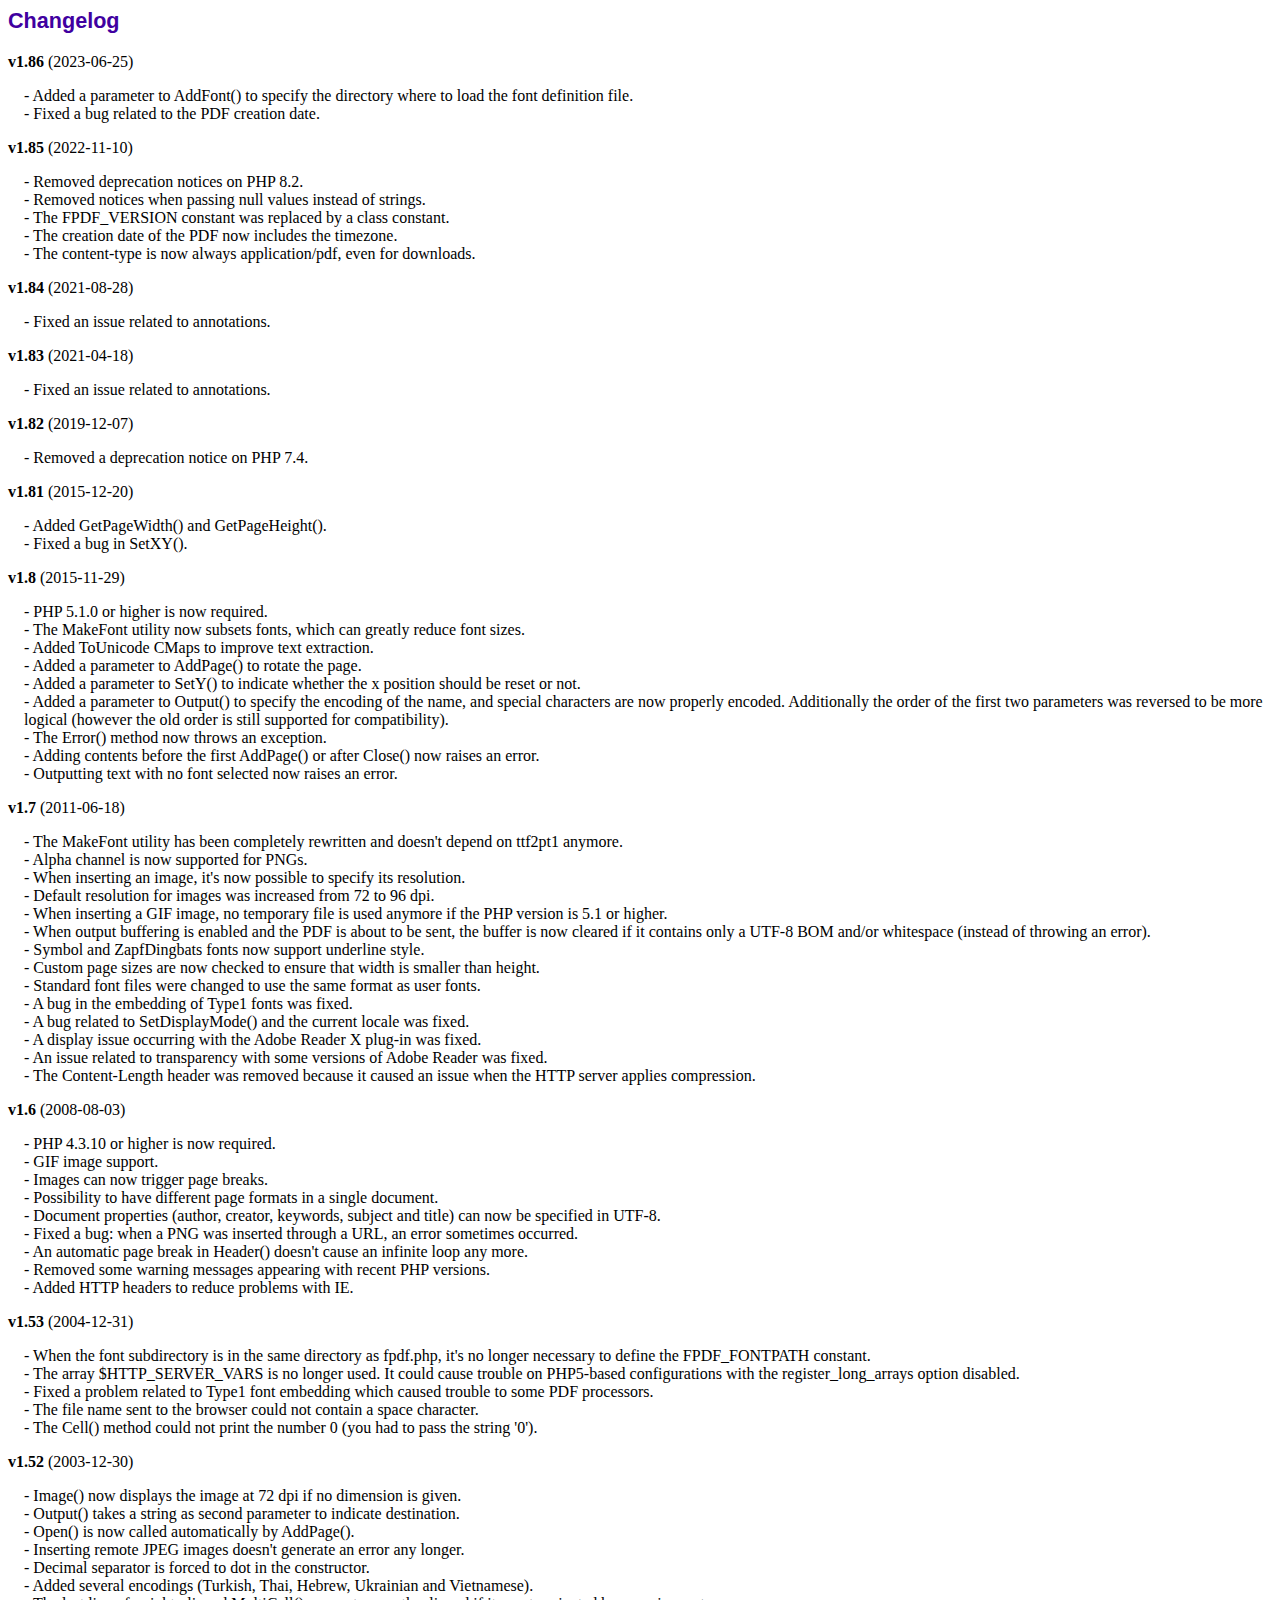
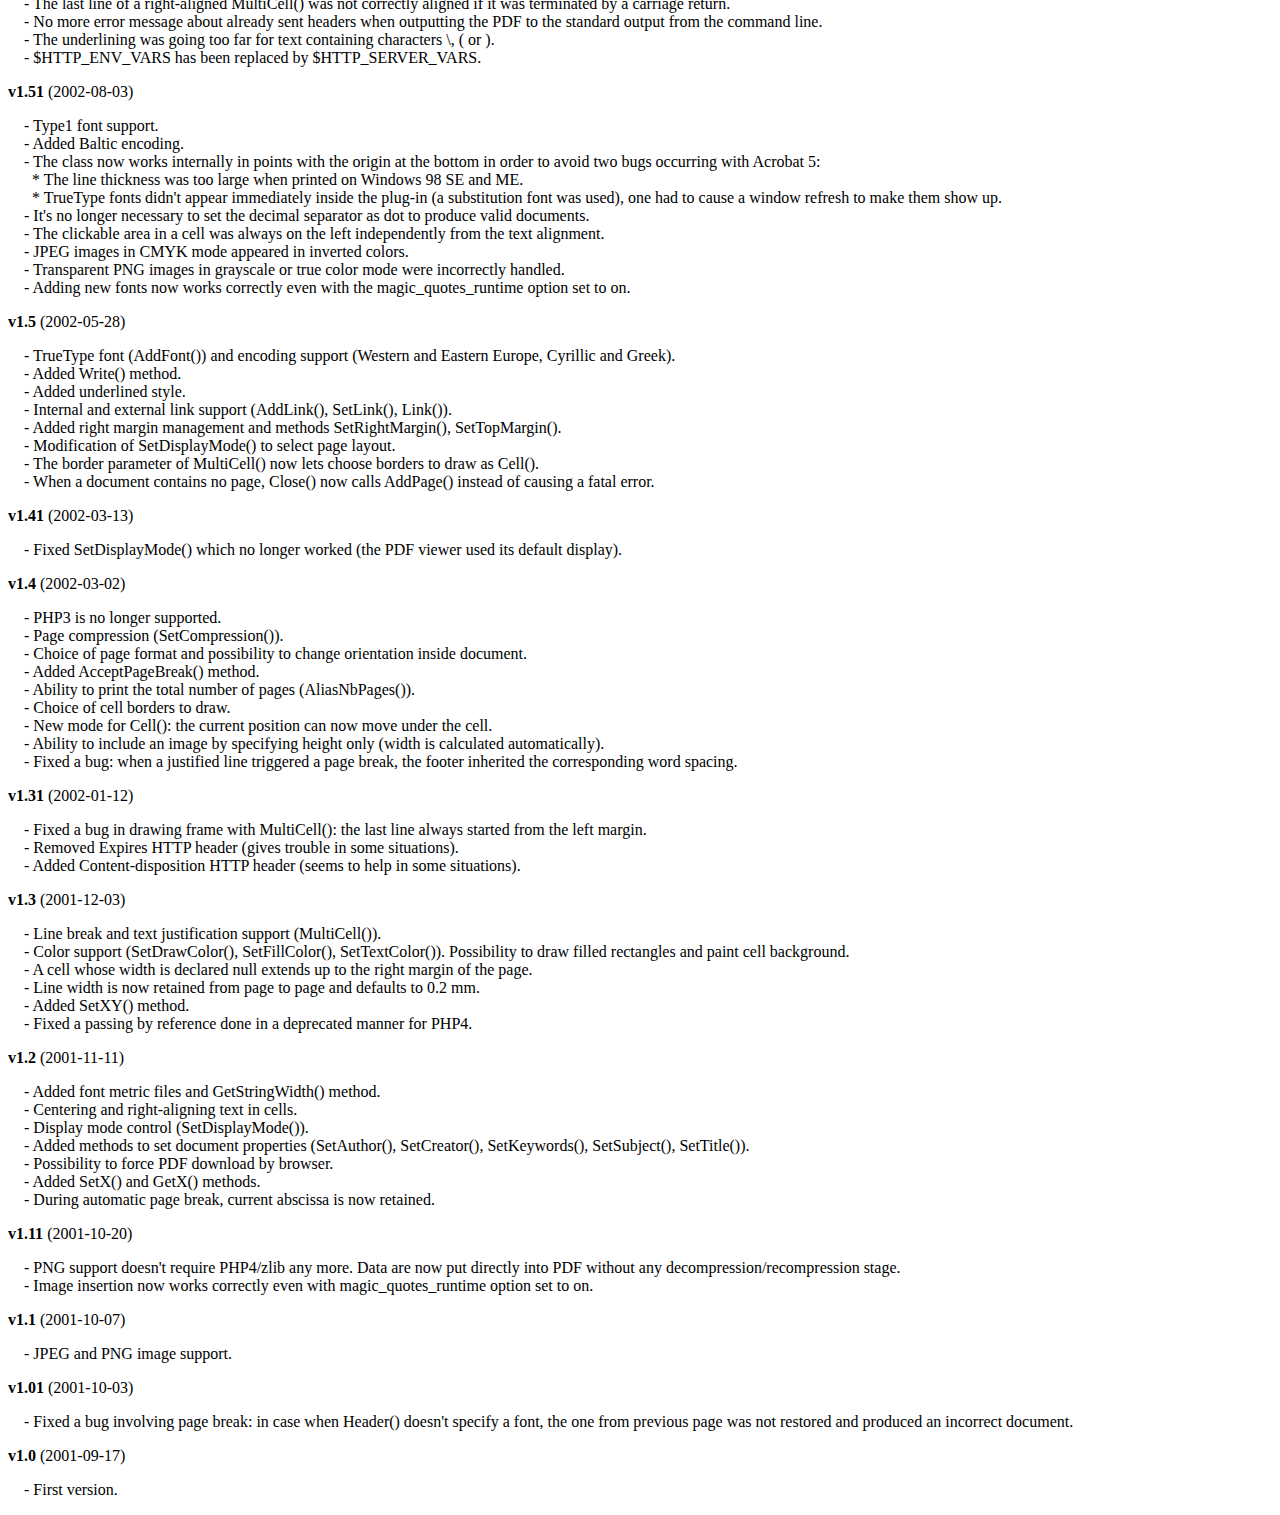
<file: fpdf/changelog.htm>
<!DOCTYPE html PUBLIC "-//W3C//DTD HTML 4.01 Transitional//EN">
<html>
<head>
<meta http-equiv="Content-Type" content="text/html; charset=UTF-8">
<title>Changelog</title>
<link type="text/css" rel="stylesheet" href="fpdf.css">
<style type="text/css">
dd {margin:1em 0 1em 1em}
</style>
</head>
<body>
<h1>Changelog</h1>
<dl>
<dt><strong>v1.86</strong> (2023-06-25)</dt>
<dd>
- Added a parameter to AddFont() to specify the directory where to load the font definition file.<br>
- Fixed a bug related to the PDF creation date.<br>
</dd>
<dt><strong>v1.85</strong> (2022-11-10)</dt>
<dd>
- Removed deprecation notices on PHP 8.2.<br>
- Removed notices when passing null values instead of strings.<br>
- The FPDF_VERSION constant was replaced by a class constant.<br>
- The creation date of the PDF now includes the timezone.<br>
- The content-type is now always application/pdf, even for downloads.<br>
</dd>
<dt><strong>v1.84</strong> (2021-08-28)</dt>
<dd>
- Fixed an issue related to annotations.<br>
</dd>
<dt><strong>v1.83</strong> (2021-04-18)</dt>
<dd>
- Fixed an issue related to annotations.<br>
</dd>
<dt><strong>v1.82</strong> (2019-12-07)</dt>
<dd>
- Removed a deprecation notice on PHP 7.4.<br>
</dd>
<dt><strong>v1.81</strong> (2015-12-20)</dt>
<dd>
- Added GetPageWidth() and GetPageHeight().<br>
- Fixed a bug in SetXY().<br>
</dd>
<dt><strong>v1.8</strong> (2015-11-29)</dt>
<dd>
- PHP 5.1.0 or higher is now required.<br>
- The MakeFont utility now subsets fonts, which can greatly reduce font sizes.<br>
- Added ToUnicode CMaps to improve text extraction.<br>
- Added a parameter to AddPage() to rotate the page.<br>
- Added a parameter to SetY() to indicate whether the x position should be reset or not.<br>
- Added a parameter to Output() to specify the encoding of the name, and special characters are now properly encoded. Additionally the order of the first two parameters was reversed to be more logical (however the old order is still supported for compatibility).<br>
- The Error() method now throws an exception.<br>
- Adding contents before the first AddPage() or after Close() now raises an error.<br>
- Outputting text with no font selected now raises an error.<br>
</dd>
<dt><strong>v1.7</strong> (2011-06-18)</dt>
<dd>
- The MakeFont utility has been completely rewritten and doesn't depend on ttf2pt1 anymore.<br>
- Alpha channel is now supported for PNGs.<br>
- When inserting an image, it's now possible to specify its resolution.<br>
- Default resolution for images was increased from 72 to 96 dpi.<br>
- When inserting a GIF image, no temporary file is used anymore if the PHP version is 5.1 or higher.<br>
- When output buffering is enabled and the PDF is about to be sent, the buffer is now cleared if it contains only a UTF-8 BOM and/or whitespace (instead of throwing an error).<br>
- Symbol and ZapfDingbats fonts now support underline style.<br>
- Custom page sizes are now checked to ensure that width is smaller than height.<br>
- Standard font files were changed to use the same format as user fonts.<br>
- A bug in the embedding of Type1 fonts was fixed.<br>
- A bug related to SetDisplayMode() and the current locale was fixed.<br>
- A display issue occurring with the Adobe Reader X plug-in was fixed.<br>
- An issue related to transparency with some versions of Adobe Reader was fixed.<br>
- The Content-Length header was removed because it caused an issue when the HTTP server applies compression.<br>
</dd>
<dt><strong>v1.6</strong> (2008-08-03)</dt>
<dd>
- PHP 4.3.10 or higher is now required.<br>
- GIF image support.<br>
- Images can now trigger page breaks.<br>
- Possibility to have different page formats in a single document.<br>
- Document properties (author, creator, keywords, subject and title) can now be specified in UTF-8.<br>
- Fixed a bug: when a PNG was inserted through a URL, an error sometimes occurred.<br>
- An automatic page break in Header() doesn't cause an infinite loop any more.<br>
- Removed some warning messages appearing with recent PHP versions.<br>
- Added HTTP headers to reduce problems with IE.<br>
</dd>
<dt><strong>v1.53</strong> (2004-12-31)</dt>
<dd>
- When the font subdirectory is in the same directory as fpdf.php, it's no longer necessary to define the FPDF_FONTPATH constant.<br>
- The array $HTTP_SERVER_VARS is no longer used. It could cause trouble on PHP5-based configurations with the register_long_arrays option disabled.<br>
- Fixed a problem related to Type1 font embedding which caused trouble to some PDF processors.<br>
- The file name sent to the browser could not contain a space character.<br>
- The Cell() method could not print the number 0 (you had to pass the string '0').<br>
</dd>
<dt><strong>v1.52</strong> (2003-12-30)</dt>
<dd>
- Image() now displays the image at 72 dpi if no dimension is given.<br>
- Output() takes a string as second parameter to indicate destination.<br>
- Open() is now called automatically by AddPage().<br>
- Inserting remote JPEG images doesn't generate an error any longer.<br>
- Decimal separator is forced to dot in the constructor.<br>
- Added several encodings (Turkish, Thai, Hebrew, Ukrainian and Vietnamese).<br>
- The last line of a right-aligned MultiCell() was not correctly aligned if it was terminated by a carriage return.<br>
- No more error message about already sent headers when outputting the PDF to the standard output from the command line.<br>
- The underlining was going too far for text containing characters \, ( or ).<br>
- $HTTP_ENV_VARS has been replaced by $HTTP_SERVER_VARS.<br>
</dd>
<dt><strong>v1.51</strong> (2002-08-03)</dt>
<dd>
- Type1 font support.<br>
- Added Baltic encoding.<br>
- The class now works internally in points with the origin at the bottom in order to avoid two bugs occurring with Acrobat 5:<br>&nbsp;&nbsp;* The line thickness was too large when printed on Windows 98 SE and ME.<br>&nbsp;&nbsp;* TrueType fonts didn't appear immediately inside the plug-in (a substitution font was used), one had to cause a window refresh to make them show up.<br>
- It's no longer necessary to set the decimal separator as dot to produce valid documents.<br>
- The clickable area in a cell was always on the left independently from the text alignment.<br>
- JPEG images in CMYK mode appeared in inverted colors.<br>
- Transparent PNG images in grayscale or true color mode were incorrectly handled.<br>
- Adding new fonts now works correctly even with the magic_quotes_runtime option set to on.<br>
</dd>
<dt><strong>v1.5</strong> (2002-05-28)</dt>
<dd>
- TrueType font (AddFont()) and encoding support (Western and Eastern Europe, Cyrillic and Greek).<br>
- Added Write() method.<br>
- Added underlined style.<br>
- Internal and external link support (AddLink(), SetLink(), Link()).<br>
- Added right margin management and methods SetRightMargin(), SetTopMargin().<br>
- Modification of SetDisplayMode() to select page layout.<br>
- The border parameter of MultiCell() now lets choose borders to draw as Cell().<br>
- When a document contains no page, Close() now calls AddPage() instead of causing a fatal error.<br>
</dd>
<dt><strong>v1.41</strong> (2002-03-13)</dt>
<dd>
- Fixed SetDisplayMode() which no longer worked (the PDF viewer used its default display).<br>
</dd>
<dt><strong>v1.4</strong> (2002-03-02)</dt>
<dd>
- PHP3 is no longer supported.<br>
- Page compression (SetCompression()).<br>
- Choice of page format and possibility to change orientation inside document.<br>
- Added AcceptPageBreak() method.<br>
- Ability to print the total number of pages (AliasNbPages()).<br>
- Choice of cell borders to draw.<br>
- New mode for Cell(): the current position can now move under the cell.<br>
- Ability to include an image by specifying height only (width is calculated automatically).<br>
- Fixed a bug: when a justified line triggered a page break, the footer inherited the corresponding word spacing.<br>
</dd>
<dt><strong>v1.31</strong> (2002-01-12)</dt>
<dd>
- Fixed a bug in drawing frame with MultiCell(): the last line always started from the left margin.<br>
- Removed Expires HTTP header (gives trouble in some situations).<br>
- Added Content-disposition HTTP header (seems to help in some situations).<br>
</dd>
<dt><strong>v1.3</strong> (2001-12-03)</dt>
<dd>
- Line break and text justification support (MultiCell()).<br>
- Color support (SetDrawColor(), SetFillColor(), SetTextColor()). Possibility to draw filled rectangles and paint cell background.<br>
- A cell whose width is declared null extends up to the right margin of the page.<br>
- Line width is now retained from page to page and defaults to 0.2 mm.<br>
- Added SetXY() method.<br>
- Fixed a passing by reference done in a deprecated manner for PHP4.<br>
</dd>
<dt><strong>v1.2</strong> (2001-11-11)</dt>
<dd>
- Added font metric files and GetStringWidth() method.<br>
- Centering and right-aligning text in cells.<br>
- Display mode control (SetDisplayMode()).<br>
- Added methods to set document properties (SetAuthor(), SetCreator(), SetKeywords(), SetSubject(), SetTitle()).<br>
- Possibility to force PDF download by browser.<br>
- Added SetX() and GetX() methods.<br>
- During automatic page break, current abscissa is now retained.<br>
</dd>
<dt><strong>v1.11</strong> (2001-10-20)</dt>
<dd>
- PNG support doesn't require PHP4/zlib any more. Data are now put directly into PDF without any decompression/recompression stage.<br>
- Image insertion now works correctly even with magic_quotes_runtime option set to on.<br>
</dd>
<dt><strong>v1.1</strong> (2001-10-07)</dt>
<dd>
- JPEG and PNG image support.<br>
</dd>
<dt><strong>v1.01</strong> (2001-10-03)</dt>
<dd>
- Fixed a bug involving page break: in case when Header() doesn't specify a font, the one from previous page was not restored and produced an incorrect document.<br>
</dd>
<dt><strong>v1.0</strong> (2001-09-17)</dt>
<dd>
- First version.<br>
</dd>
</dl>
</body>
</html>
</file>
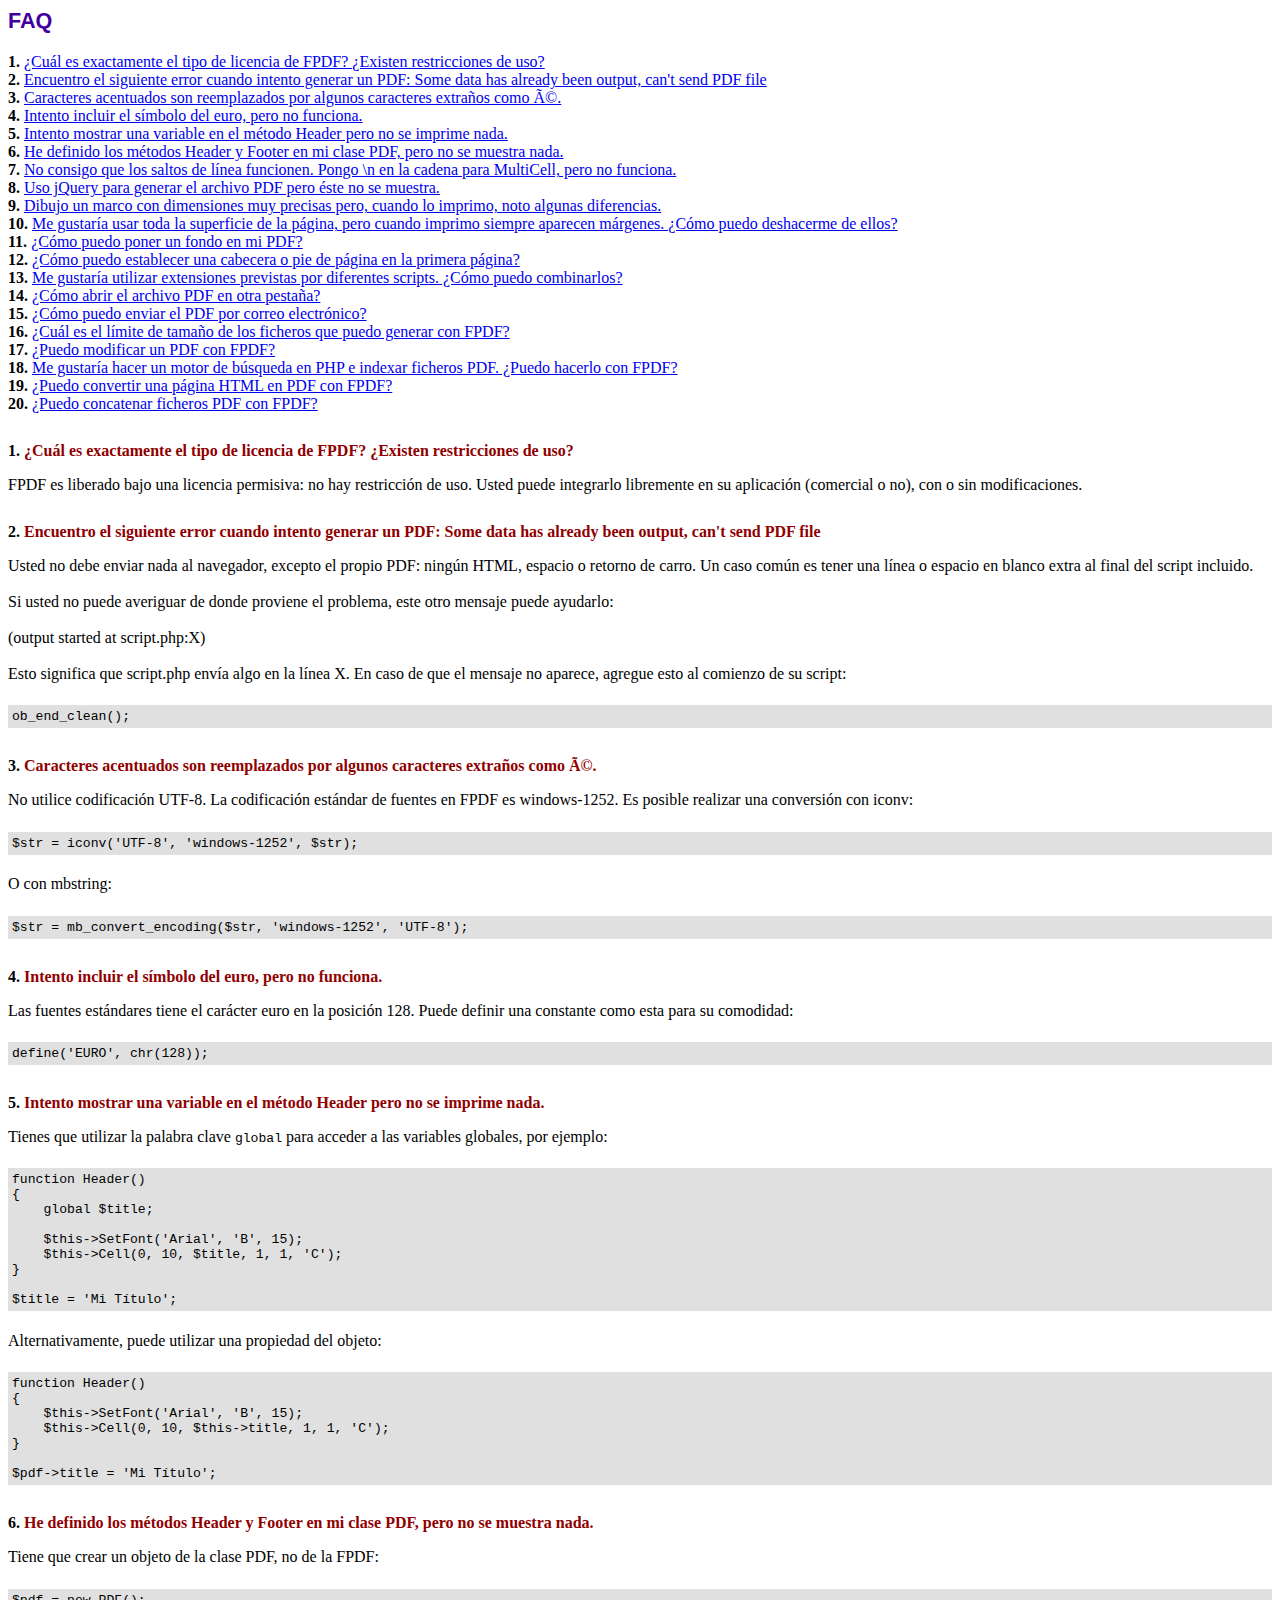
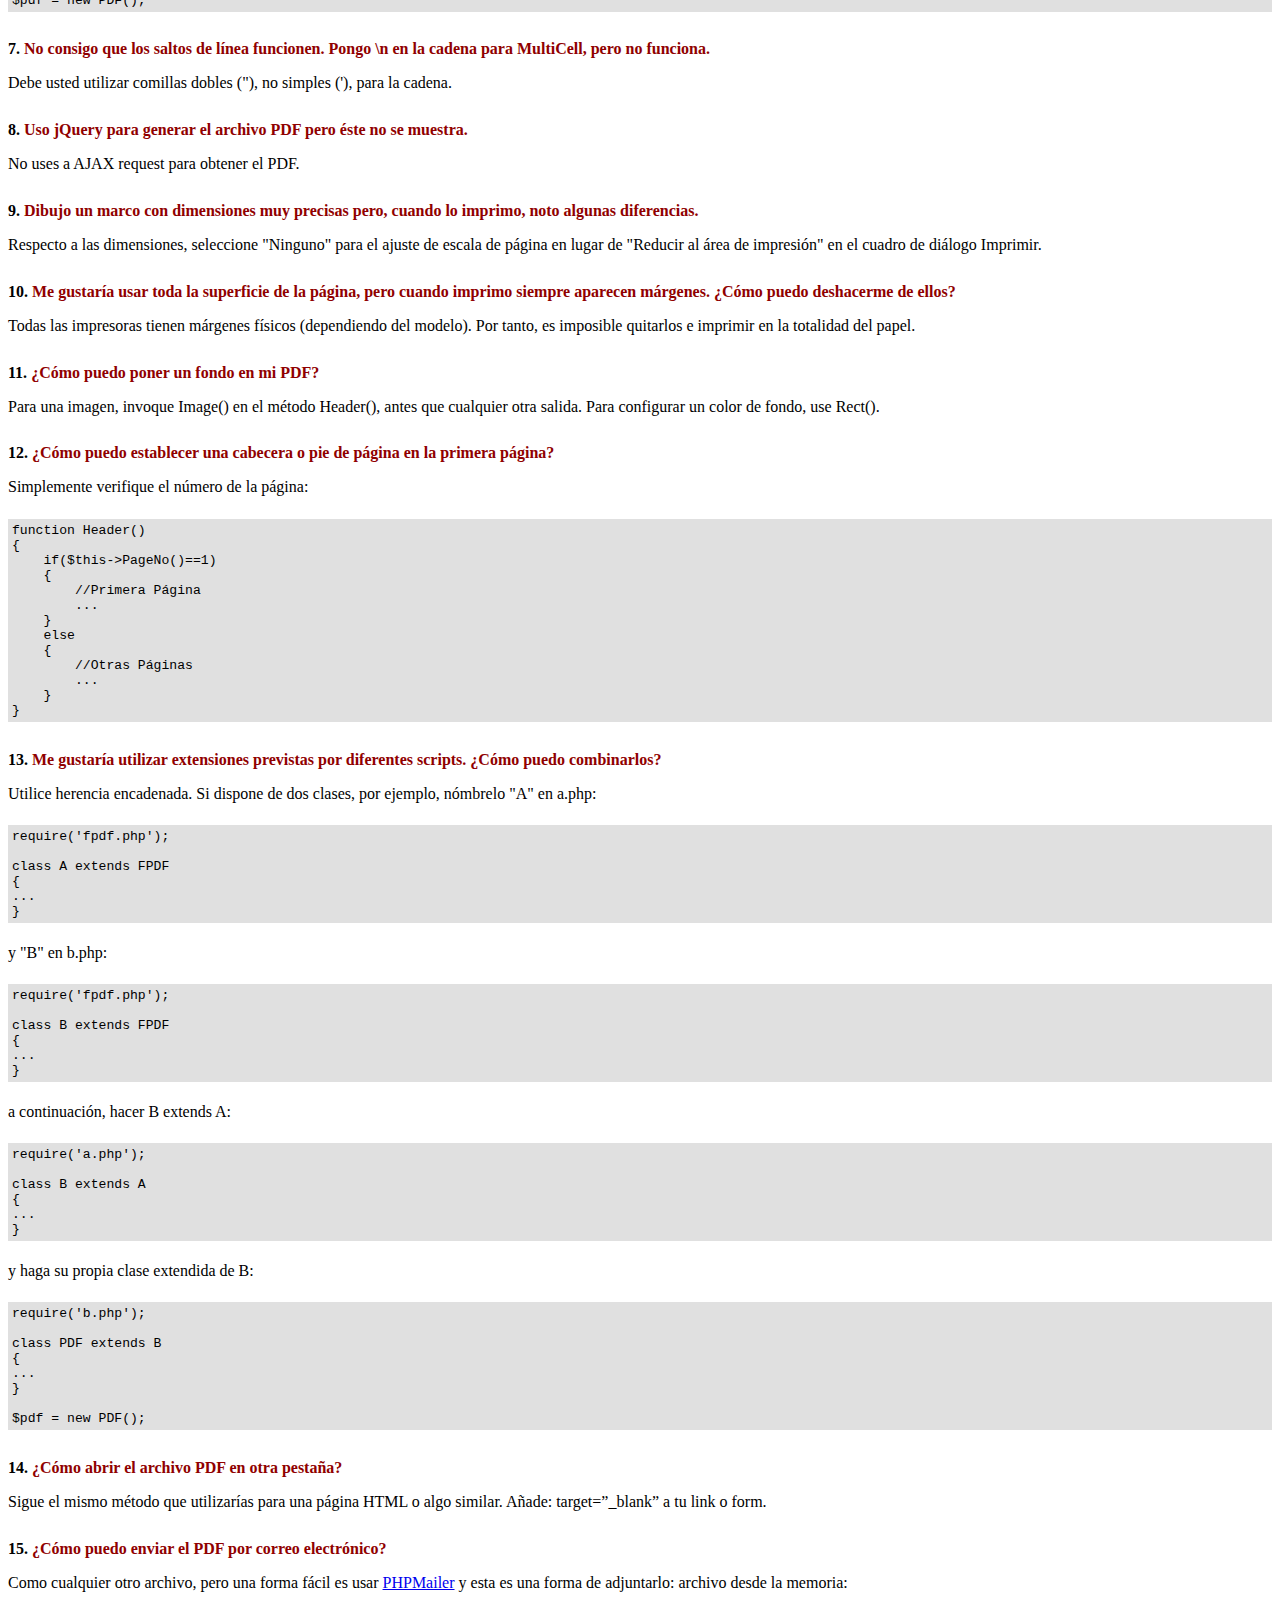
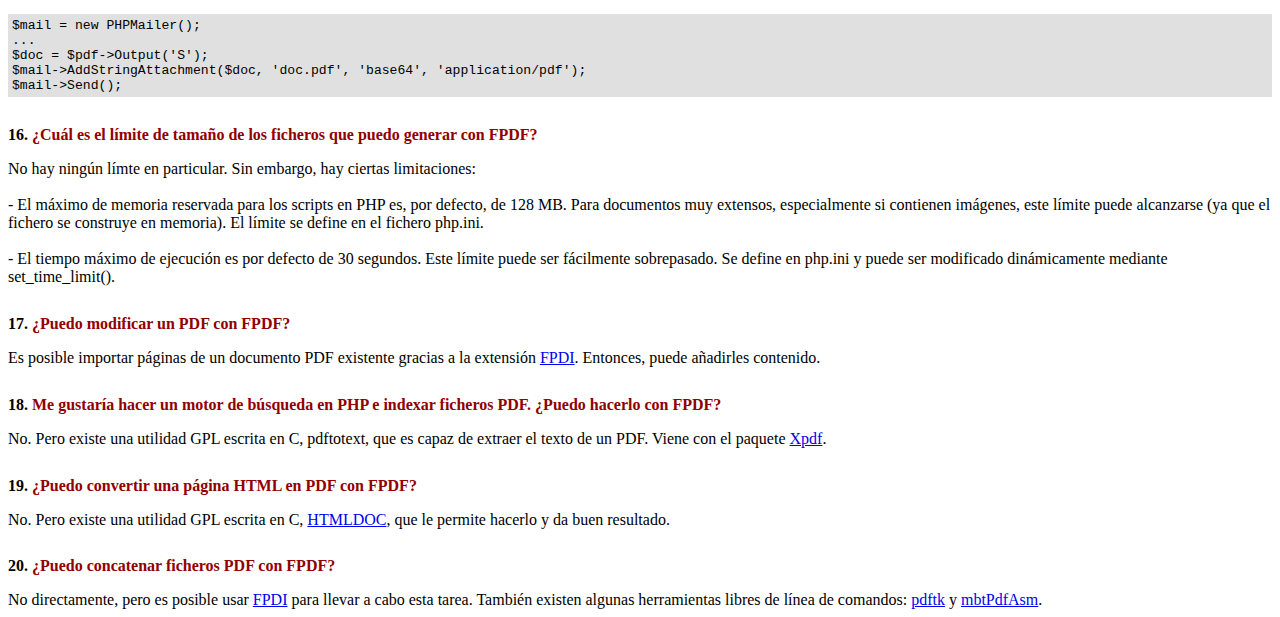
<file: fpdf/FAQ.htm>
<!DOCTYPE html PUBLIC "-//W3C//DTD HTML 4.01 Transitional//EN">
<html>
<head>
<meta http-equiv="Content-Type" content="text/html; charset=UTF-8">
<title>FAQ</title>
<link type="text/css" rel="stylesheet" href="fpdf.css">
<style type="text/css">
ul {list-style-type:none; margin:0; padding:0}
ul#answers li {margin-top:1.8em}
.question {font-weight:bold; color:#900000}
</style>
</head>
<body>
<h1>FAQ</h1>
<ul>
<li><b>1.</b> <a href='#q1'>¿Cuál es exactamente el tipo de licencia de FPDF? ¿Existen restricciones de uso?</a></li>
<li><b>2.</b> <a href='#q2'>Encuentro el siguiente error cuando intento generar un PDF: Some data has already been output, can't send PDF file</a></li>
<li><b>3.</b> <a href='#q3'>Caracteres acentuados son reemplazados por algunos caracteres extraños como Ã©.</a></li>
<li><b>4.</b> <a href='#q4'>Intento incluir el símbolo del euro, pero no funciona.</a></li>
<li><b>5.</b> <a href='#q5'>Intento mostrar una variable en el método Header pero no se imprime nada.</a></li>
<li><b>6.</b> <a href='#q6'>He definido los métodos Header y Footer en mi clase PDF, pero no se muestra nada.</a></li>
<li><b>7.</b> <a href='#q7'>No consigo que los saltos de línea funcionen. Pongo \n en la cadena para MultiCell, pero no funciona.</a></li>
<li><b>8.</b> <a href='#q8'>Uso jQuery para generar el archivo PDF pero éste no se muestra.</a></li>
<li><b>9.</b> <a href='#q9'>Dibujo un marco con dimensiones muy precisas pero, cuando lo imprimo, noto algunas diferencias.</a></li>
<li><b>10.</b> <a href='#q10'>Me gustaría usar toda la superficie de la página, pero cuando imprimo siempre aparecen márgenes. ¿Cómo puedo deshacerme de ellos?</a></li>
<li><b>11.</b> <a href='#q11'>¿Cómo puedo poner un fondo en mi PDF?</a></li>
<li><b>12.</b> <a href='#q12'>¿Cómo puedo establecer una cabecera o pie de página en la primera página?</a></li>
<li><b>13.</b> <a href='#q13'>Me gustaría utilizar extensiones previstas por diferentes scripts. ¿Cómo puedo combinarlos?</a></li>
<li><b>14.</b> <a href='#q14'>¿Cómo abrir el archivo PDF en otra pestaña?</a></li>
<li><b>15.</b> <a href='#q15'>¿Cómo puedo enviar el PDF por correo electrónico?</a></li>
<li><b>16.</b> <a href='#q16'>¿Cuál es el límite de tamaño de los ficheros que puedo generar con FPDF?</a></li>
<li><b>17.</b> <a href='#q17'>¿Puedo modificar un PDF con FPDF?</a></li>
<li><b>18.</b> <a href='#q18'>Me gustaría hacer un motor de búsqueda en PHP e indexar ficheros PDF. ¿Puedo hacerlo con FPDF?</a></li>
<li><b>19.</b> <a href='#q19'>¿Puedo convertir una página HTML en PDF con FPDF?</a></li>
<li><b>20.</b> <a href='#q20'>¿Puedo concatenar ficheros PDF con FPDF?</a></li>
</ul>

<ul id='answers'>
<li id='q1'>
<p><b>1.</b> <span class='question'>¿Cuál es exactamente el tipo de licencia de FPDF? ¿Existen restricciones de uso?</span></p>
FPDF es liberado bajo una licencia permisiva: no hay restricción de uso. Usted puede integrarlo
libremente en su aplicación (comercial o no), con o sin modificaciones.
</li>

<li id='q2'>
<p><b>2.</b> <span class='question'>Encuentro el siguiente error cuando intento generar un PDF: Some data has already been output, can't send PDF file</span></p>
Usted no debe enviar nada al navegador, excepto el propio PDF: ningún HTML, espacio o retorno de carro. Un caso común
es tener una línea o espacio en blanco extra al final del script incluido.<br>
<br>
Si usted no puede averiguar de donde proviene el problema, este otro mensaje puede ayudarlo:<br>
<br>
(output started at script.php:X)<br>
<br>
Esto significa que script.php envía algo en la línea X. En caso de que el mensaje no aparece, agregue esto al
comienzo de su script:
<div class="doc-source">
<pre><code>ob_end_clean();</code></pre>
</div>
</li>

<li id='q3'>
<p><b>3.</b> <span class='question'>Caracteres acentuados son reemplazados por algunos caracteres extraños como Ã©.</span></p>
No utilice codificación UTF-8. La codificación estándar de fuentes en FPDF es windows-1252.
Es posible realizar una conversión con iconv:
<div class="doc-source">
<pre><code>$str = iconv('UTF-8', 'windows-1252', $str);</code></pre>
</div>
O con mbstring:
<div class="doc-source">
<pre><code>$str = mb_convert_encoding($str, 'windows-1252', 'UTF-8');</code></pre>
</div>
</li>

<li id='q4'>
<p><b>4.</b> <span class='question'>Intento incluir el símbolo del euro, pero no funciona.</span></p>
Las fuentes estándares tiene el carácter euro en la posición 128. Puede definir una constante
como esta para su comodidad:
<div class="doc-source">
<pre><code>define('EURO', chr(128));</code></pre>
</div>
</li>

<li id='q5'>
<p><b>5.</b> <span class='question'>Intento mostrar una variable en el método Header pero no se imprime nada.</span></p>
Tienes que utilizar la palabra clave <code>global</code> para acceder a las variables globales, por ejemplo:
<div class="doc-source">
<pre><code>function Header()
{
    global $title;

    $this-&gt;SetFont('Arial', 'B', 15);
    $this-&gt;Cell(0, 10, $title, 1, 1, 'C');
}

$title = 'Mi Título';</code></pre>
</div>
Alternativamente, puede utilizar una propiedad del objeto:
<div class="doc-source">
<pre><code>function Header()
{
    $this-&gt;SetFont('Arial', 'B', 15);
    $this-&gt;Cell(0, 10, $this-&gt;title, 1, 1, 'C');
}

$pdf-&gt;title = 'Mi Título';</code></pre>
</div>
</li>

<li id='q6'>
<p><b>6.</b> <span class='question'>He definido los métodos Header y Footer en mi clase PDF, pero no se muestra nada.</span></p>
Tiene que crear un objeto de la clase PDF, no de la FPDF:
<div class="doc-source">
<pre><code>$pdf = new PDF();</code></pre>
</div>
</li>

<li id='q7'>
<p><b>7.</b> <span class='question'>No consigo que los saltos de línea funcionen. Pongo \n en la cadena para MultiCell, pero no funciona.</span></p>
Debe usted utilizar comillas dobles ("), no simples ('), para la cadena.
</li>

<li id='q8'>
<p><b>8.</b> <span class='question'>Uso jQuery para generar el archivo PDF pero éste no se muestra.</span></p>
No uses a AJAX request para obtener el PDF.
</li>

<li id='q9'>
<p><b>9.</b> <span class='question'>Dibujo un marco con dimensiones muy precisas pero, cuando lo imprimo, noto algunas diferencias.</span></p>
Respecto a las dimensiones, seleccione "Ninguno" para el ajuste de escala de página en lugar de "Reducir al área de impresión" en el cuadro de diálogo Imprimir.
</li>

<li id='q10'>
<p><b>10.</b> <span class='question'>Me gustaría usar toda la superficie de la página, pero cuando imprimo siempre aparecen márgenes. ¿Cómo puedo deshacerme de ellos?</span></p>
Todas las impresoras tienen márgenes físicos (dependiendo del modelo). Por tanto, es imposible quitarlos
e imprimir en la totalidad del papel.
</li>

<li id='q11'>
<p><b>11.</b> <span class='question'>¿Cómo puedo poner un fondo en mi PDF?</span></p>
Para una imagen, invoque Image() en el método Header(), antes que cualquier otra salida. Para configurar un color de fondo, use Rect().
</li>

<li id='q12'>
<p><b>12.</b> <span class='question'>¿Cómo puedo establecer una cabecera o pie de página en la primera página?</span></p>
Simplemente verifique el número de la página:
<div class="doc-source">
<pre><code>function Header()
{
    if($this-&gt;PageNo()==1)
    {
        //Primera Página
        ...
    }
    else
    {
        //Otras Páginas
        ...
    }
}</code></pre>
</div>
</li>

<li id='q13'>
<p><b>13.</b> <span class='question'>Me gustaría utilizar extensiones previstas por diferentes scripts. ¿Cómo puedo combinarlos?</span></p>
Utilice herencia encadenada. Si dispone de dos clases, por ejemplo, nómbrelo "A" en a.php:
<div class="doc-source">
<pre><code>require('fpdf.php');

class A extends FPDF
{
...
}</code></pre>
</div>
y "B" en b.php:
<div class="doc-source">
<pre><code>require('fpdf.php');

class B extends FPDF
{
...
}</code></pre>
</div>
a continuación, hacer B extends A:
<div class="doc-source">
<pre><code>require('a.php');

class B extends A
{
...
}</code></pre>
</div>
y haga su propia clase extendida de B:
<div class="doc-source">
<pre><code>require('b.php');

class PDF extends B
{
...
}

$pdf = new PDF();</code></pre>
</div>
</li>

<li id='q14'>
<p><b>14.</b> <span class='question'>¿Cómo abrir el archivo PDF en otra pestaña?</span></p>
Sigue el mismo método que utilizarías para una página HTML o algo similar.
Añade: target=”_blank” a tu link o form.
</li>

<li id='q15'>
<p><b>15.</b> <span class='question'>¿Cómo puedo enviar el PDF por correo electrónico?</span></p>
Como cualquier otro archivo, pero una forma fácil es usar <a href="https://github.com/PHPMailer/PHPMailer" target="_blank">PHPMailer</a>
y esta es una forma de adjuntarlo: archivo desde la memoria:
<div class="doc-source">
<pre><code>$mail = new PHPMailer();
...
$doc = $pdf-&gt;Output('S');
$mail-&gt;AddStringAttachment($doc, 'doc.pdf', 'base64', 'application/pdf');
$mail-&gt;Send();</code></pre>
</div>
</li>

<li id='q16'>
<p><b>16.</b> <span class='question'>¿Cuál es el límite de tamaño de los ficheros que puedo generar con FPDF?</span></p>
No hay ningún límte en particular. Sin embargo, hay ciertas limitaciones:
<br>
<br>
- El máximo de memoria reservada para los scripts en PHP es, por defecto, de 128 MB. Para documentos
muy extensos, especialmente si contienen imágenes, este límite puede alcanzarse (ya que el fichero
se construye en memoria). El límite se define en el fichero php.ini.
<br>
<br>
- El tiempo máximo de ejecución es por defecto de 30 segundos. Este límite puede ser fácilmente
sobrepasado. Se define en php.ini y puede ser modificado dinámicamente mediante set_time_limit().
</li>

<li id='q17'>
<p><b>17.</b> <span class='question'>¿Puedo modificar un PDF con FPDF?</span></p>
Es posible importar páginas de un documento PDF existente gracias a la extensión
<a href="https://www.setasign.com/products/fpdi/about/" target="_blank">FPDI</a>.
Entonces, puede añadirles contenido.
</li>

<li id='q18'>
<p><b>18.</b> <span class='question'>Me gustaría hacer un motor de búsqueda en PHP e indexar ficheros PDF. ¿Puedo hacerlo con FPDF?</span></p>
No. Pero existe una utilidad GPL escrita en C, pdftotext, que es capaz de extraer el texto de
un PDF. Viene con el paquete <a href="https://www.xpdfreader.com" target="_blank">Xpdf</a>.
</li>

<li id='q19'>
<p><b>19.</b> <span class='question'>¿Puedo convertir una página HTML en PDF con FPDF?</span></p>
No. Pero existe una utilidad GPL escrita en C, <a href="https://www.msweet.org/htmldoc/" target="_blank">HTMLDOC</a>,
que le permite hacerlo y da buen resultado.
</li>

<li id='q20'>
<p><b>20.</b> <span class='question'>¿Puedo concatenar ficheros PDF con FPDF?</span></p>
No directamente, pero es posible usar <a href="https://www.setasign.com/products/fpdi/demos/concatenate-fake/" target="_blank">FPDI</a>
para llevar a cabo esta tarea. También existen algunas herramientas libres de línea de comandos:
<a href="https://www.pdflabs.com/tools/pdftk-the-pdf-toolkit/" target="_blank">pdftk</a> y
<a href="http://thierry.schmit.free.fr/spip/spip.php?article15" target="_blank">mbtPdfAsm</a>.
</li>
</ul>
</body>
</html>
</file>
<file: styles/main.css>
/* main.css */

/* Paleta de colores */
:root {
    --color-fondo: #fcf4ef;
    --color-header: #333;
    --color-texto: #fff;
    --color-enlace: #FF5733;
    --color-enlace-hover: #FF4500;
    --color-boton: #4CAF50;
    --color-boton-hover: #45a049;
    --color-titulo: #FF5733;
    --color-subtitulo: #FF4500;
}

body {
    font-family: Arial, sans-serif;
    margin: 0;
    padding: 0;
}

header {
    background-image: url('../images/ConfePortada.jpeg');
    background-size: cover;
    background-position: center;
    background-repeat: no-repeat;
    color: var(--color-texto);
    padding: 10px 0;
    text-align: center;
}

.header-content {
    padding: 10px 0;
}

.logo-container {
    display: flex;
    justify-content: center;
    align-items: center;
    position: relative;
    border: 2px solid #000; /* Borde oscuro añadido */
}

.logo-container::before {
    content: '';
    position: absolute;
    top: 0;
    left: 0;
    right: 0;
    bottom: 0;
    background: radial-gradient(circle, rgba(255, 215, 0, 0.5), transparent);
    z-index: -1;
    transition: opacity 0.5s;
}

.logo-container:hover::before {
    opacity: 1;
}

/* Añadir animación a la logo-container */
@keyframes logoBounce {
    0%, 20%, 50%, 80%, 100% {
        transform: translateY(0);
    }
    40% {
        transform: translateY(-20px);
    }
    60% {
        transform: translateY(-10px);
    }
}

.logo-container:hover {
    animation: logoBounce 2s infinite;
}

nav ul {
    list-style: none;
    padding: 0;
    display: flex;
    justify-content: center;
    align-items: center;
    margin-top: 10px;
    margin-bottom: -20px;
    background-color: rgba(51, 51, 51, 0.856);
    height: 45px;
    align-items: center;
}

nav ul li {
    margin: 0 15px;
}

nav ul li a {
    color: var(--color-texto);
    text-decoration: none;
    padding: 10px 15px;
    border-radius: 5px;
    transition: background-color 0.3s;
}

nav ul li a:hover, nav ul li a.active {
    background-color: var(--color-enlace-hover);
}

nav ul li a.donar-link {
    background-color: var(--color-enlace);
    font-weight: bold;
}

nav ul li a.donar-link:hover {
    background-color: var(--color-enlace-hover);
}

main {
    padding: 0px;
    text-align: center;
}

header img.logo {
    width: 100px;
    height: auto;
    margin-right: 20px;
}

header img.titulo-logo {
    width: 300px;
    height: auto;
}

.contenedor {
    display: flex;
    justify-content: space-between;
    align-items: flex-start;
    background-image: url('../images/Fondo-amarillo.jpeg');
}

#mapa {
    width: 30%;
    position: relative;
}

.lupa {
    position: absolute;
    display: none;
    width: 100px;
    height: 100px;
    border-radius: 50%;
    overflow: hidden;
    box-shadow: 0 0 10px rgba(0, 0, 0, 0.5);
    transform: scale(0);
    transition: transform 0.3s ease-in-out;
}

.lupa img {
    width: 100%;
    height: auto;
    object-fit: cover;
}

#detalles {
    width: 65%;
    margin-left: 20px;
    margin-bottom: 20px;
    margin-right: 20px;
    margin-top: 20px;
}

#equipoInfo {
    background-image: url('../images/Fondo-blanco.jpeg');
    background-repeat: no-repeat;
    background-size: cover;
    background-position: center;
    padding: 20px;
    border-radius: 10px;
    box-shadow: 0 0 10px rgba(0, 0, 0, 0.1);
    text-align: center;
    animation: fadeIn 1s ease-in-out;
}

@keyframes fadeIn {
    from { opacity: 0; }
    to { opacity: 1; }
}

#equipoInfo h3 {
    font-size: 1.8em;
    color: var(--color-titulo);
    margin-bottom: 20px;
}

#equipoInfo h4 {
    font-size: 1.2em;
    color: var(--color-titulo);
    margin-bottom: 10px;
}

#equipoInfo ul {
    list-style-type: none;
    padding: 0;
    display: flex;
    flex-wrap: wrap;
    justify-content: center;
}

#equipoInfo li {
    margin-bottom: 20px;
    font-size: 1em;
    display: flex;
    flex-direction: column;
    align-items: center;
    width: 30%;
    text-align: center;
    animation: bounceIn 0.5s ease-in-out;
}

@keyframes bounceIn {
    0% { transform: scale(0); }
    50% { transform: scale(1.2); }
    100% { transform: scale(1); }
}

#equipoInfo .foto {
    width: 150px;
    height: 150px;
    border-radius: 50%;
    margin-bottom: 10px;
    object-fit: cover;
    transition: transform 0.3s ease-in-out;
}

#equipoInfo .foto:hover {
    transform: scale(1.1);
}

#equipoInfo span {
    display: block;
    margin-top: 10px;
    color: var(--color-subtitulo);
}

.donar-boton {
    background-color: var(--color-boton);
    color: var(--color-texto);
    padding: 15px 20px;
    text-align: center;
    font-size: 16px;
    margin: 10px 0;
    cursor: pointer;
    border: none;
    border-radius: 5px;
    transition: background-color 0.3s;
}

.donar-boton:hover {
    background-color: var(--color-boton-hover);
}

footer {
    background-color: var(--color-header);
    color: var(--color-texto);
    text-align: center;
    padding: 6px 0;
    position: static;
    width: 100%;
}

.imagenes-interactivas {
    display: flex;
    flex-direction: column;
    align-items: center;
}

.imagenes-interactivas img {
    width: 100%;
    transition: transform 0.5s, filter 0.5s;
    opacity: 0;
}

.imagenes-interactivas img.izquierda {
    transform: translateX(-100%);
}

.imagenes-interactivas img.derecha {
    transform: translateX(100%);
}

.imagenes-interactivas img:hover {
    filter: brightness(1.2);
}

@keyframes slideInLeft {
    to {
        opacity: 1;
        transform: translateX(0);
    }
}

@keyframes slideInRight {
    to {
        opacity: 1;
        transform: translateX(0);
    }
}

.imagenes-interactivas img.izquierda {
    animation: slideInLeft 1s forwards;
}

.imagenes-interactivas img.derecha {
    animation: slideInRight 1s forwards;
}

.video-container {
    position: absolute;
    bottom: -810px;
    left: -150px;
    width: 100%;
    justify-content: center;
}

.video-overlay {
    position: absolute;
    bottom: -4280px;
    left: 100px;
    width: 0px;
}

/* Estilos para la página 'Sobre Nosotros' */
.sections-container {
    display: flex;
    flex-wrap: wrap;
    justify-content: center;
    gap: 5px;
}

.section {
    background-image: url('../images/Fondo-blanco.jpeg');
    margin-top: 5px;
    margin-bottom: 5px;
    width: 95%;
    height: 350px;
    display: flex;
    align-items: center;
    justify-content: center;
    color: rgb(58, 0, 0);
    position: relative;
    text-align: justify;
    box-shadow: 0 4px 8px rgba(0, 0, 0, 0.658);
}

.section .content {
    z-index: 1;
    padding: 20px;
}

.section h2 {
    margin-bottom: 10px;
    font-size: 1.5em;
    font-size: 3em; /* Incrementa el tamaño de los títulos */
}

.section p, .section ol, .section ul {
    font-size: 1.5em; /* Incrementa el tamaño del texto */
}

/* Estilos específicos para proyectos.html */
#proyectos-sidebar {
    width: 23%;
    background-color: var(--color-fondo);
    padding: 20px;
    box-shadow: 2px 0 5px rgba(0, 0, 0, 0.1);
    text-align: left;
    border-radius: 10px;
    margin: 20px;
    transition: transform 0.3s, background-color 0.3s;
}

#proyectos-sidebar ul {
    list-style: none;
    padding: 0;
}

#proyectos-sidebar ul li {
    margin-bottom: 10px;
}

#proyectos-sidebar ul li a {
    text-decoration: none;
    color: var(--color-header);
    display: flex;
    align-items: center;
    padding: 10px;
    border-radius: 5px;
    transition: background-color 0.3s, transform 0.3s;
}

#proyectos-sidebar ul li a img {
    width: 20px;
    height: 20px;
    margin-right: 10px;
}

#proyectos-sidebar ul li a:hover, #proyectos-sidebar ul li a.active {
    background-color: var(--color-enlace-hover);
    color: var(--color-texto);
    transform: scale(1.05);
}

#detalles-proyectos {
    background-image: url('../images/Fondo-blanco.jpeg');
    background-repeat: no-repeat;
    background-size: cover;
    background-position: center;
    border-radius: 10px;
    box-shadow: 0 0 10px rgba(0, 0, 0, 0.1);
    text-align: center;
    animation: fadeIn 1s ease-in-out;
    width: 75%;
    padding: 20px;
    margin: 20px;
}

#proyectoInfo h3 {
    font-size: 1.8em;
    color: var(--color-titulo);
    margin-bottom: 20px;
}

#proyectoInfo h4 {
    font-size: 1.4em;
    color: var(--color-subtitulo);
    margin-bottom: 10px;
}

#proyectoInfo ul {
    list-style: none;
    padding: 0;
    display: flex;
    flex-wrap: wrap;
    justify-content: center;
}

#proyectoInfo li {
    margin-bottom: 20px;
    font-size: 1.2em;
    display: flex;
    flex-direction: column;
    align-items: center;
    width: 30%;
    text-align: center;
    animation: bounceIn 0.5s ease-in-out;
}

#proyectoInfo .foto {
    width: 150px;
    height: 150px;
    border-radius: 50%;
    margin-bottom: 10px;
    object-fit: cover;
    transition: transform 0.3s ease-in-out;
}

#proyectoInfo .foto:hover {
    transform: scale(1.1);
}

#proyectoInfo span {
    display: block;
    margin-top: 10px;
    color: var(--color-subtitulo);
}

/* Efecto de rebote */
@keyframes rebote {
    0%, 20%, 50%, 80%, 100% {
        transform: translateY(0);
    }
    40% {
        transform: translateY(-20px);
    }
    60% {
        transform: translateY(-10px);
    }
}

.rebote {
    animation: rebote 1s;
}

/* Añadir al final del archivo */

.imagen-region-container {
    width: 100%;
    margin-top: 20px;
    text-align: center;
}

.imagen-region {
    width: 80%;
    height: auto;
    object-fit: cover;
    border-radius: 10px;
}

#escribenos {
    text-align: center;
    padding: 20px;
    background-image: url('../images/Fondo-amarillo.jpeg');
}

#escribenos h2 {
    color: var(--color-titulo);
    margin-bottom: 20px;
}

#escribenos iframe {
    border: none;
    width: 100%;
    max-width: 1640px;
    height: 1845px;
    margin: 0;
}

/* Estilos para la sección about-us */
.section.about-us {
    position: relative;
    background-image: url('../images/Brochure_EC3_page_1-2_complete_v2.jpg');
    background-size: cover;
    background-position: center;
    background-repeat: no-repeat;
    color: #fff; /* Asegúrate de que el texto sea blanco para mejor contraste */
}

.section.about-us::before {
    content: "";
    position: absolute;
    top: 0;
    left: 0;
    width: 100%;
    height: 100%;
    background-color: rgba(128, 128, 128, 0.9); /* Color plomo con transparencia */
    z-index: 1; /* Asegúrate de que esté debajo del contenido */
}

.section.about-us .content {
    position: relative;
    z-index: 2; /* Asegúrate de que el contenido esté por encima de la capa ploma */
}
</file>
<file: fpdf/fpdf.css>
body {font-family:"Times New Roman",serif}
h1 {font:bold 135% Arial,sans-serif; color:#4000A0; margin-bottom:0.9em}
h2 {font:bold 95% Arial,sans-serif; color:#900000; margin-top:1.5em; margin-bottom:1em}
dl.param dt {text-decoration:underline}
dl.param dd {margin-top:1em; margin-bottom:1em}
dl.param ul {margin-top:1em; margin-bottom:1em}
tt, code, kbd {font-family:"Courier New",Courier,monospace; font-size:82%}
div.source {margin-top:1.4em; margin-bottom:1.3em}
div.source pre {display:table; border:1px solid #24246A; width:100%; margin:0em; font-family:inherit; font-size:100%}
div.source code {display:block; border:1px solid #C5C5EC; background-color:#F0F5FF; padding:6px; color:#000000}
div.doc-source {margin-top:1.4em; margin-bottom:1.3em}
div.doc-source pre {display:table; width:100%; margin:0em; font-family:inherit; font-size:100%}
div.doc-source code {display:block; background-color:#E0E0E0; padding:4px}
.kw {color:#000080; font-weight:bold}
.str {color:#CC0000}
.cmt {color:#008000}
p.demo {text-align:center; margin-top:-0.9em}
a.demo {text-decoration:none; font-weight:bold; color:#0000CC}
a.demo:link {text-decoration:none; font-weight:bold; color:#0000CC}
a.demo:hover {text-decoration:none; font-weight:bold; color:#0000FF}
a.demo:active {text-decoration:none; font-weight:bold; color:#0000FF}
</file>
